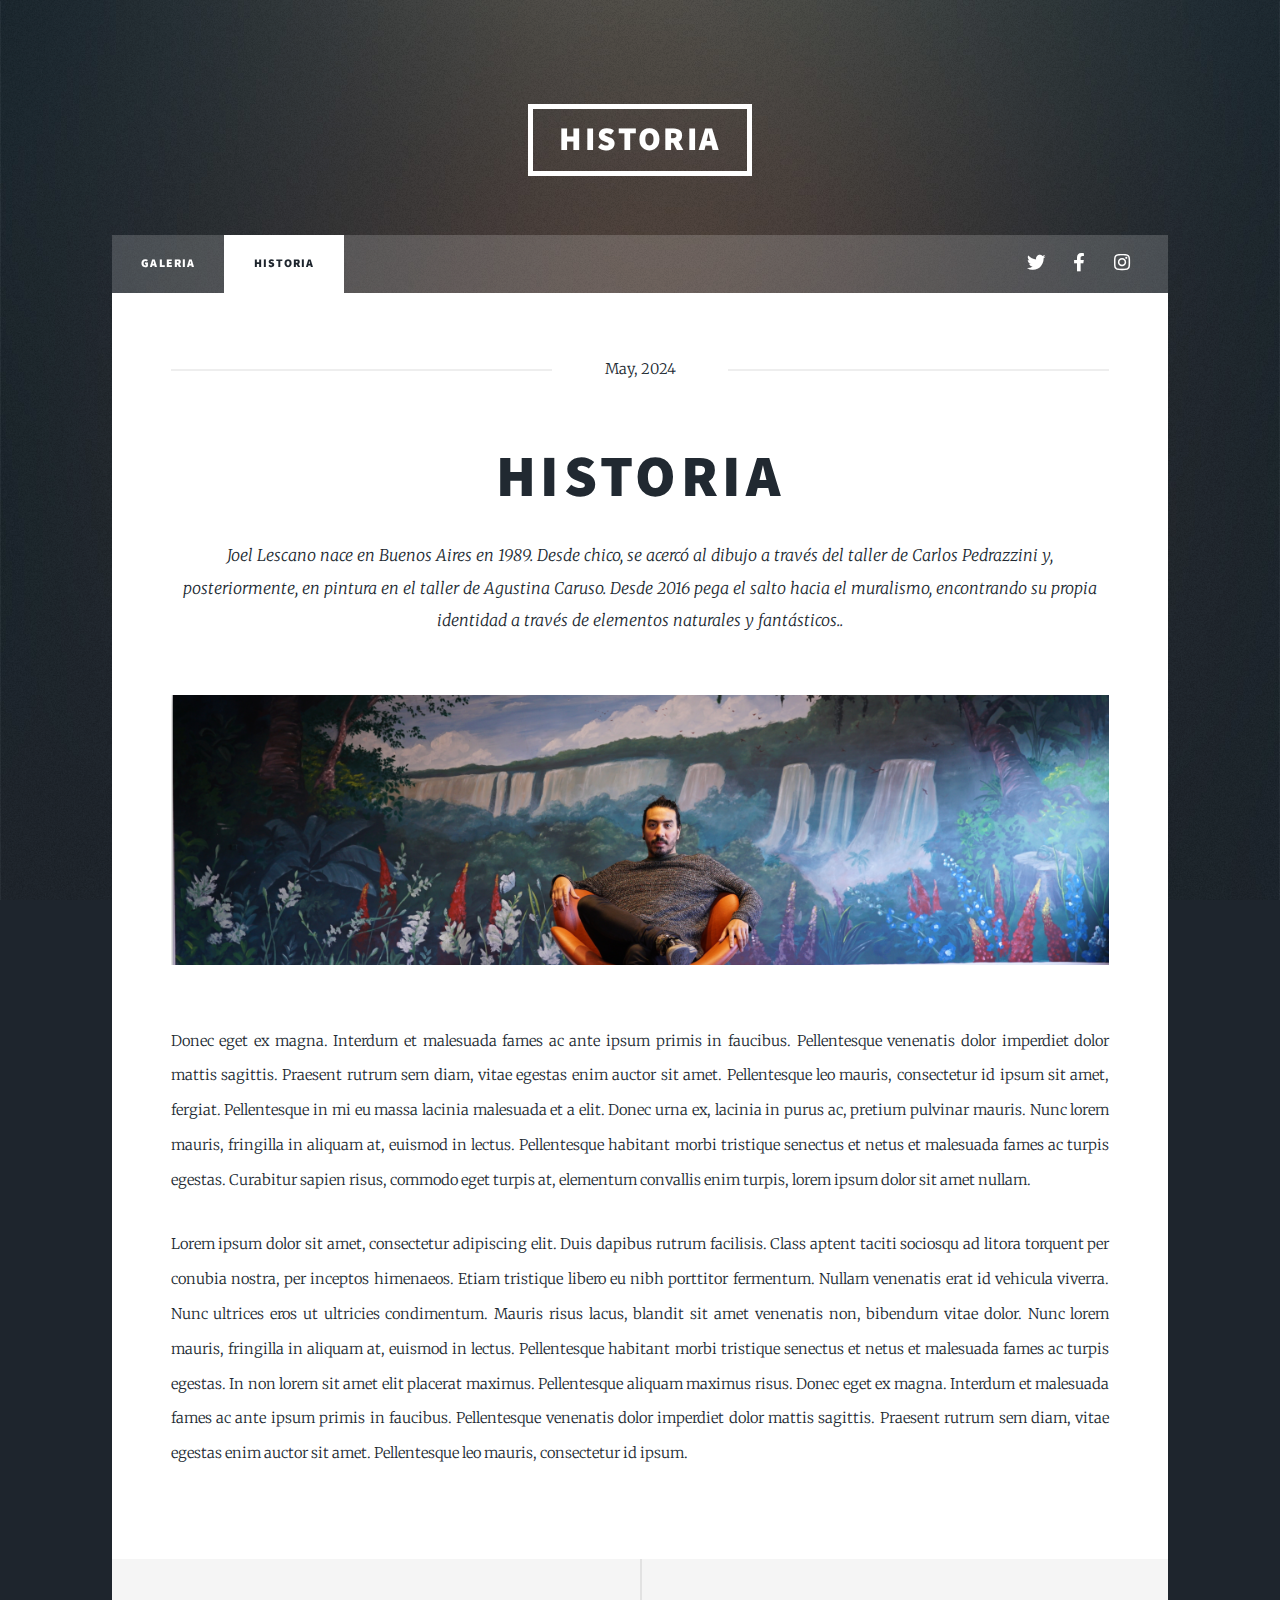
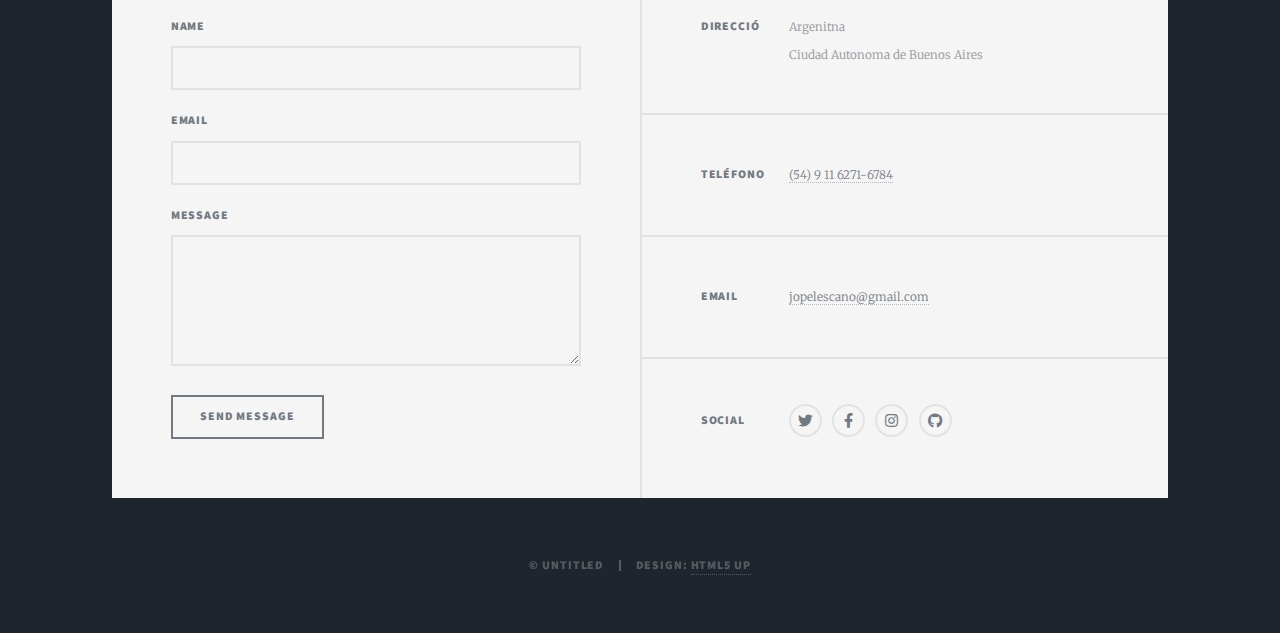
<file: generic.html>
<!DOCTYPE HTML>
<!--
	Massively by HTML5 UP
	html5up.net | @ajlkn
	Free for personal and commercial use under the CCA 3.0 license (html5up.net/license)
-->
<html>
	<head>
		<title>Historia</title>
		<meta charset="utf-8" />
		<meta name="viewport" content="width=device-width, initial-scale=1, user-scalable=no" />
		<link rel="stylesheet" href="assets/css/main.css" />
		<noscript><link rel="stylesheet" href="assets/css/noscript.css" /></noscript>
	</head>
	<body class="is-preload">

		<!-- Wrapper -->
			<div id="wrapper">

				<!-- Header -->
					<header id="header">
						<a href="index.html" class="logo">Historia</a>
					</header>

				<!-- Nav -->
					<nav id="nav">
						<ul class="links">
							<li><a href="index.html">Galeria</a></li>
							<li class="active"><a href="generic.html">Historia</a></li>
						</ul>
						<ul class="icons">
							<li><a href="#" class="icon brands fa-twitter"><span class="label">Twitter</span></a></li>
							<li><a href="#" class="icon brands fa-facebook-f"><span class="label">Facebook</span></a></li>
							<li><a href="https://www.instagram.com/joellescano/" class="icon brands fa-instagram"><span class="label">Instagram</span></a></li>
						</ul>
					</nav>

				<!-- Main -->
					<div id="main">

						<!-- Post -->
							<section class="post">
								<header class="major">
									<span class="date">May, 2024</span>
									<h1>Historia</h1>
									<p>Joel Lescano nace en Buenos Aires en 1989. Desde
chico, se acercó al dibujo a través del taller de
Carlos Pedrazzini y, posteriormente, en pintura en
el taller de Agustina Caruso. Desde 2016 pega el
salto hacia el muralismo, encontrando su propia
identidad a través de elementos naturales y
fantásticos..</p>
								</header>
								<div class="image main"><img src="images/back.png" alt="" /></div>
								<p>Donec eget ex magna. Interdum et malesuada fames ac ante ipsum primis in faucibus. Pellentesque venenatis dolor imperdiet dolor mattis sagittis. Praesent rutrum sem diam, vitae egestas enim auctor sit amet. Pellentesque leo mauris, consectetur id ipsum sit amet, fergiat. Pellentesque in mi eu massa lacinia malesuada et a elit. Donec urna ex, lacinia in purus ac, pretium pulvinar mauris. Nunc lorem mauris, fringilla in aliquam at, euismod in lectus. Pellentesque habitant morbi tristique senectus et netus et malesuada fames ac turpis egestas. Curabitur sapien risus, commodo eget turpis at, elementum convallis enim turpis, lorem ipsum dolor sit amet nullam.</p>
								<p>Lorem ipsum dolor sit amet, consectetur adipiscing elit. Duis dapibus rutrum facilisis. Class aptent taciti sociosqu ad litora torquent per conubia nostra, per inceptos himenaeos. Etiam tristique libero eu nibh porttitor fermentum. Nullam venenatis erat id vehicula viverra. Nunc ultrices eros ut ultricies condimentum. Mauris risus lacus, blandit sit amet venenatis non, bibendum vitae dolor. Nunc lorem mauris, fringilla in aliquam at, euismod in lectus. Pellentesque habitant morbi tristique senectus et netus et malesuada fames ac turpis egestas. In non lorem sit amet elit placerat maximus. Pellentesque aliquam maximus risus. Donec eget ex magna. Interdum et malesuada fames ac ante ipsum primis in faucibus. Pellentesque venenatis dolor imperdiet dolor mattis sagittis. Praesent rutrum sem diam, vitae egestas enim auctor sit amet. Pellentesque leo mauris, consectetur id ipsum.</p>
							</section>

					</div>

				<!-- Footer -->
					<footer id="footer">
						<section>
							<form method="post" action="#">
								<div class="fields">
									<div class="field">
										<label for="name">Name</label>
										<input type="text" name="name" id="name" />
									</div>
									<div class="field">
										<label for="email">Email</label>
										<input type="text" name="email" id="email" />
									</div>
									<div class="field">
										<label for="message">Message</label>
										<textarea name="message" id="message" rows="3"></textarea>
									</div>
								</div>
								<ul class="actions">
									<li><input type="submit" value="Send Message" /></li>
								</ul>
							</form>
						</section>
						<section class="split contact">
							<section class="alt">
								<h3>Direcció </h3>
								<p>Argenitna <br />
								Ciudad Autonoma de Buenos Aires</p>
							</section>
							<section>
								<h3>Teléfono</h3>
								<p><a href="#">(54) 9 11 6271-6784</a></p>
							</section>
							<section>
								<h3>Email</h3>
								<p><a href="#">jopelescano@gmail.com</a></p>
							</section>
							<section>
								<h3>Social</h3>
								<ul class="icons alt">
									<li><a href="#" class="icon brands alt fa-twitter"><span class="label">Twitter</span></a></li>
									<li><a href="#" class="icon brands alt fa-facebook-f"><span class="label">Facebook</span></a></li>
									<li><a href="#" class="icon brands alt fa-instagram"><span class="label">Instagram</span></a></li>
									<li><a href="#" class="icon brands alt fa-github"><span class="label">GitHub</span></a></li>
								</ul>
							</section>
						</section>
					</footer>

				<!-- Copyright -->
					<div id="copyright">
						<ul><li>&copy; Untitled</li><li>Design: <a href="https://html5up.net">HTML5 UP</a></li></ul>
					</div>

			</div>

		<!-- Scripts -->
			<script src="assets/js/jquery.min.js"></script>
			<script src="assets/js/jquery.scrollex.min.js"></script>
			<script src="assets/js/jquery.scrolly.min.js"></script>
			<script src="assets/js/browser.min.js"></script>
			<script src="assets/js/breakpoints.min.js"></script>
			<script src="assets/js/util.js"></script>
			<script src="assets/js/main.js"></script>

	</body>
</html>
</file>
<file: assets/css/main.css>
@import url(fontawesome-all.min.css);
@import url("https://fonts.googleapis.com/css?family=Merriweather:300,700,300italic,700italic|Source+Sans+Pro:900");

/*
	Massively by HTML5 UP
	html5up.net | @ajlkn
	Free for personal and commercial use under the CCA 3.0 license (html5up.net/license)
*/

html, body, div, span, applet, object,
iframe, h1, h2, h3, h4, h5, h6, p, blockquote,
pre, a, abbr, acronym, address, big, cite,
code, del, dfn, em, img, ins, kbd, q, s, samp,
small, strike, strong, sub, sup, tt, var, b,
u, i, center, dl, dt, dd, ol, ul, li, fieldset,
form, label, legend, table, caption, tbody,
tfoot, thead, tr, th, td, article, aside,
canvas, details, embed, figure, figcaption,
footer, header, hgroup, menu, nav, output, ruby,
section, summary, time, mark, audio, video {
	margin: 0;
	padding: 0;
	border: 0;
	font-size: 100%;
	font: inherit;
	vertical-align: baseline;}

article, aside, details, figcaption, figure,
footer, header, hgroup, menu, nav, section {
	display: block;}

body {
	line-height: 1;
}

ol, ul {
	list-style: none;
}

blockquote, q {
	quotes: none;
}

	blockquote:before, blockquote:after, q:before, q:after {
		content: '';
		content: none;
	}

table {
	border-collapse: collapse;
	border-spacing: 0;
}

body {
	-webkit-text-size-adjust: none;
}

mark {
	background-color: transparent;
	color: inherit;
}

input::-moz-focus-inner {
	border: 0;
	padding: 0;
}

input, select, textarea {
	-moz-appearance: none;
	-webkit-appearance: none;
	-ms-appearance: none;
	appearance: none;
}

/* Basic */

	@-ms-viewport {
		width: device-width;
	}

	body {
		-ms-overflow-style: scrollbar;
	}

	@media screen and (max-width: 480px) {

		html, body {
			min-width: 320px;
		}

	}

	html {
		box-sizing: border-box;
	}

	*, *:before, *:after {
		box-sizing: inherit;
	}

	body {
		background-color: #1e252d;
	}

		body.is-preload *, body.is-preload *:before, body.is-preload *:after {
			-moz-animation: none !important;
			-webkit-animation: none !important;
			-ms-animation: none !important;
			animation: none !important;
			-moz-transition: none !important;
			-webkit-transition: none !important;
			-ms-transition: none !important;
			transition: none !important;
		}

/* Type */

	html {
		font-size: 16pt;
	}

		@media screen and (max-width: 1680px) {

			html {
				font-size: 12pt;
			}

		}

		@media screen and (max-width: 1280px) {

			html {
				font-size: 11pt;
			}

		}

		@media screen and (max-width: 360px) {

			html {
				font-size: 10pt;
			}

		}

	body {
		color: #212931;
	}

	body, input, select, textarea {
		font-family: "Merriweather", Georgia, serif;
		font-weight: 300;
		font-size: 1rem;
		line-height: 2.375;
	}

	a {
		-moz-transition: color 0.2s ease-in-out, background-color 0.2s ease-in-out, border-color 0.2s ease-in-out, box-shadow 0.2s ease-in-out;
		-webkit-transition: color 0.2s ease-in-out, background-color 0.2s ease-in-out, border-color 0.2s ease-in-out, box-shadow 0.2s ease-in-out;
		-ms-transition: color 0.2s ease-in-out, background-color 0.2s ease-in-out, border-color 0.2s ease-in-out, box-shadow 0.2s ease-in-out;
		transition: color 0.2s ease-in-out, background-color 0.2s ease-in-out, border-color 0.2s ease-in-out, box-shadow 0.2s ease-in-out;
		border-bottom: dotted 1px;
		text-decoration: none;
	}

		a:hover {
			border-bottom-color: transparent;
		}

	strong, b {
		font-weight: 600;
	}

	em, i {
		font-style: italic;
	}

	p {
		text-align: justify;
		margin: 0 0 2rem 0;
	}

	h1, h2, h3, h4, h5, h6 {
		font-family: "Source Sans Pro", Helvetica, sans-serif;
		font-weight: 900;
		line-height: 1.5;
		letter-spacing: 0.075em;
		text-transform: uppercase;
		margin: 0 0 1rem 0;
	}

		h1 a, h2 a, h3 a, h4 a, h5 a, h6 a {
			border-bottom: 0;
			color: inherit;
			text-decoration: none;
		}

	h1 {
		font-size: 4rem;
		line-height: 1.1;
		margin: 0 0 2rem 0;
	}

	h2 {
		font-size: 1.75rem;
		line-height: 1.3;
		margin: 0 0 1.5rem 0;
	}

	h3 {
		font-size: 1.25rem;
		margin: 0 0 1.5rem 0;
	}

	h4 {
		font-size: 1rem;
	}

	h5 {
		font-size: 0.9rem;
	}

	h6 {
		font-size: 0.8rem;
	}

	sub {
		font-size: 0.8rem;
		position: relative;
		top: 0.5rem;
	}

	sup {
		font-size: 0.8rem;
		position: relative;
		top: -0.5rem;
	}

	blockquote {
		border-left: solid 4px;
		font-style: italic;
		margin: 0 0 2rem 0;
		padding: 0.5rem 0 0.5rem 2rem;
	}

	code {
		border: solid 2px;
		font-family: "Courier New", monospace;
		font-size: 0.9rem;
		margin: 0 0.25rem;
		padding: 0.25rem 0.65rem;
	}

	pre {
		-webkit-overflow-scrolling: touch;
		font-family: "Courier New", monospace;
		font-size: 0.9rem;
		margin: 0 0 2rem 0;
	}

		pre code {
			display: block;
			line-height: 1.75;
			padding: 1rem 1.5rem;
			overflow-x: auto;
		}

	hr {
		border: 0;
		border-bottom: solid 2px;
		margin: 3rem 0;
	}

		hr.major {
			margin: 5rem 0;
		}

	.align-left {
		text-align: left;
	}

	.align-center {
		text-align: center;
	}

	.align-right {
		text-align: right;
	}

	input, select, textarea {
		color: #212931;
	}

	a {
		color: #212931;
		border-bottom-color: rgba(33, 41, 49, 0.5);
	}

		a:hover {
			border-bottom-color: transparent;
			color: #18bfef !important;
		}

	strong, b {
		color: #212931;
	}

	h1, h2, h3, h4, h5, h6 {
		color: #212931;
	}

	blockquote {
		border-left-color: #5a5555;
	}

	code {
		background: rgba(220, 220, 220, 0.25);
		border-color: #212931;
	}

	hr {
		border-bottom-color: #212931;
	}

/* Row */

	.row {
		display: flex;
		flex-wrap: wrap;
		box-sizing: border-box;
		align-items: stretch;
	}

		.row > * {
			box-sizing: border-box;
		}

		.row.gtr-uniform > * > :last-child {
			margin-bottom: 0;
		}

		.row.aln-left {
			justify-content: flex-start;
		}

		.row.aln-center {
			justify-content: center;
		}

		.row.aln-right {
			justify-content: flex-end;
		}

		.row.aln-top {
			align-items: flex-start;
		}

		.row.aln-middle {
			align-items: center;
		}

		.row.aln-bottom {
			align-items: flex-end;
		}

		.row > .imp {
			order: -1;
		}

		.row > .col-1 {
			width: 8.33333%;
		}

		.row > .off-1 {
			margin-left: 8.33333%;
		}

		.row > .col-2 {
			width: 16.66667%;
		}

		.row > .off-2 {
			margin-left: 16.66667%;
		}

		.row > .col-3 {
			width: 25%;
		}

		.row > .off-3 {
			margin-left: 25%;
		}

		.row > .col-4 {
			width: 33.33333%;
		}

		.row > .off-4 {
			margin-left: 33.33333%;
		}

		.row > .col-5 {
			width: 41.66667%;
		}

		.row > .off-5 {
			margin-left: 41.66667%;
		}

		.row > .col-6 {
			width: 50%;
		}

		.row > .off-6 {
			margin-left: 50%;
		}

		.row > .col-7 {
			width: 58.33333%;
		}

		.row > .off-7 {
			margin-left: 58.33333%;
		}

		.row > .col-8 {
			width: 66.66667%;
		}

		.row > .off-8 {
			margin-left: 66.66667%;
		}

		.row > .col-9 {
			width: 75%;
		}

		.row > .off-9 {
			margin-left: 75%;
		}

		.row > .col-10 {
			width: 83.33333%;
		}

		.row > .off-10 {
			margin-left: 83.33333%;
		}

		.row > .col-11 {
			width: 91.66667%;
		}

		.row > .off-11 {
			margin-left: 91.66667%;
		}

		.row > .col-12 {
			width: 100%;
		}

		.row > .off-12 {
			margin-left: 100%;
		}

		.row.gtr-0 {
			margin-top: 0;
			margin-left: 0rem;
		}

			.row.gtr-0 > * {
				padding: 0 0 0 0rem;
			}

			.row.gtr-0.gtr-uniform {
				margin-top: 0rem;
			}

				.row.gtr-0.gtr-uniform > * {
					padding-top: 0rem;
				}

		.row.gtr-25 {
			margin-top: 0;
			margin-left: -0.375rem;
		}

			.row.gtr-25 > * {
				padding: 0 0 0 0.375rem;
			}

			.row.gtr-25.gtr-uniform {
				margin-top: -0.375rem;
			}

				.row.gtr-25.gtr-uniform > * {
					padding-top: 0.375rem;
				}

		.row.gtr-50 {
			margin-top: 0;
			margin-left: -0.75rem;
		}

			.row.gtr-50 > * {
				padding: 0 0 0 0.75rem;
			}

			.row.gtr-50.gtr-uniform {
				margin-top: -0.75rem;
			}

				.row.gtr-50.gtr-uniform > * {
					padding-top: 0.75rem;
				}

		.row {
			margin-top: 0;
			margin-left: -1.5rem;
		}

			.row > * {
				padding: 0 0 0 1.5rem;
			}

			.row.gtr-uniform {
				margin-top: -1.5rem;
			}

				.row.gtr-uniform > * {
					padding-top: 1.5rem;
				}

		.row.gtr-150 {
			margin-top: 0;
			margin-left: -2.25rem;
		}

			.row.gtr-150 > * {
				padding: 0 0 0 2.25rem;
			}

			.row.gtr-150.gtr-uniform {
				margin-top: -2.25rem;
			}

				.row.gtr-150.gtr-uniform > * {
					padding-top: 2.25rem;
				}

		.row.gtr-200 {
			margin-top: 0;
			margin-left: -3rem;
		}

			.row.gtr-200 > * {
				padding: 0 0 0 3rem;
			}

			.row.gtr-200.gtr-uniform {
				margin-top: -3rem;
			}

				.row.gtr-200.gtr-uniform > * {
					padding-top: 3rem;
				}

		@media screen and (max-width: 1680px) {

			.row {
				display: flex;
				flex-wrap: wrap;
				box-sizing: border-box;
				align-items: stretch;
			}

				.row > * {
					box-sizing: border-box;
				}

				.row.gtr-uniform > * > :last-child {
					margin-bottom: 0;
				}

				.row.aln-left {
					justify-content: flex-start;
				}

				.row.aln-center {
					justify-content: center;
				}

				.row.aln-right {
					justify-content: flex-end;
				}

				.row.aln-top {
					align-items: flex-start;
				}

				.row.aln-middle {
					align-items: center;
				}

				.row.aln-bottom {
					align-items: flex-end;
				}

				.row > .imp-xlarge {
					order: -1;
				}

				.row > .col-1-xlarge {
					width: 8.33333%;
				}

				.row > .off-1-xlarge {
					margin-left: 8.33333%;
				}

				.row > .col-2-xlarge {
					width: 16.66667%;
				}

				.row > .off-2-xlarge {
					margin-left: 16.66667%;
				}

				.row > .col-3-xlarge {
					width: 25%;
				}

				.row > .off-3-xlarge {
					margin-left: 25%;
				}

				.row > .col-4-xlarge {
					width: 33.33333%;
				}

				.row > .off-4-xlarge {
					margin-left: 33.33333%;
				}

				.row > .col-5-xlarge {
					width: 41.66667%;
				}

				.row > .off-5-xlarge {
					margin-left: 41.66667%;
				}

				.row > .col-6-xlarge {
					width: 50%;
				}

				.row > .off-6-xlarge {
					margin-left: 50%;
				}

				.row > .col-7-xlarge {
					width: 58.33333%;
				}

				.row > .off-7-xlarge {
					margin-left: 58.33333%;
				}

				.row > .col-8-xlarge {
					width: 66.66667%;
				}

				.row > .off-8-xlarge {
					margin-left: 66.66667%;
				}

				.row > .col-9-xlarge {
					width: 75%;
				}

				.row > .off-9-xlarge {
					margin-left: 75%;
				}

				.row > .col-10-xlarge {
					width: 83.33333%;
				}

				.row > .off-10-xlarge {
					margin-left: 83.33333%;
				}

				.row > .col-11-xlarge {
					width: 91.66667%;
				}

				.row > .off-11-xlarge {
					margin-left: 91.66667%;
				}

				.row > .col-12-xlarge {
					width: 100%;
				}

				.row > .off-12-xlarge {
					margin-left: 100%;
				}

				.row.gtr-0 {
					margin-top: 0;
					margin-left: 0rem;
				}

					.row.gtr-0 > * {
						padding: 0 0 0 0rem;
					}

					.row.gtr-0.gtr-uniform {
						margin-top: 0rem;
					}

						.row.gtr-0.gtr-uniform > * {
							padding-top: 0rem;
						}

				.row.gtr-25 {
					margin-top: 0;
					margin-left: -0.375rem;
				}

					.row.gtr-25 > * {
						padding: 0 0 0 0.375rem;
					}

					.row.gtr-25.gtr-uniform {
						margin-top: -0.375rem;
					}

						.row.gtr-25.gtr-uniform > * {
							padding-top: 0.375rem;
						}

				.row.gtr-50 {
					margin-top: 0;
					margin-left: -0.75rem;
				}

					.row.gtr-50 > * {
						padding: 0 0 0 0.75rem;
					}

					.row.gtr-50.gtr-uniform {
						margin-top: -0.75rem;
					}

						.row.gtr-50.gtr-uniform > * {
							padding-top: 0.75rem;
						}

				.row {
					margin-top: 0;
					margin-left: -1.5rem;
				}

					.row > * {
						padding: 0 0 0 1.5rem;
					}

					.row.gtr-uniform {
						margin-top: -1.5rem;
					}

						.row.gtr-uniform > * {
							padding-top: 1.5rem;
						}

				.row.gtr-150 {
					margin-top: 0;
					margin-left: -2.25rem;
				}

					.row.gtr-150 > * {
						padding: 0 0 0 2.25rem;
					}

					.row.gtr-150.gtr-uniform {
						margin-top: -2.25rem;
					}

						.row.gtr-150.gtr-uniform > * {
							padding-top: 2.25rem;
						}

				.row.gtr-200 {
					margin-top: 0;
					margin-left: -3rem;
				}

					.row.gtr-200 > * {
						padding: 0 0 0 3rem;
					}

					.row.gtr-200.gtr-uniform {
						margin-top: -3rem;
					}

						.row.gtr-200.gtr-uniform > * {
							padding-top: 3rem;
						}

		}

		@media screen and (max-width: 1280px) {

			.row {
				display: flex;
				flex-wrap: wrap;
				box-sizing: border-box;
				align-items: stretch;
			}

				.row > * {
					box-sizing: border-box;
				}

				.row.gtr-uniform > * > :last-child {
					margin-bottom: 0;
				}

				.row.aln-left {
					justify-content: flex-start;
				}

				.row.aln-center {
					justify-content: center;
				}

				.row.aln-right {
					justify-content: flex-end;
				}

				.row.aln-top {
					align-items: flex-start;
				}

				.row.aln-middle {
					align-items: center;
				}

				.row.aln-bottom {
					align-items: flex-end;
				}

				.row > .imp-large {
					order: -1;
				}

				.row > .col-1-large {
					width: 8.33333%;
				}

				.row > .off-1-large {
					margin-left: 8.33333%;
				}

				.row > .col-2-large {
					width: 16.66667%;
				}

				.row > .off-2-large {
					margin-left: 16.66667%;
				}

				.row > .col-3-large {
					width: 25%;
				}

				.row > .off-3-large {
					margin-left: 25%;
				}

				.row > .col-4-large {
					width: 33.33333%;
				}

				.row > .off-4-large {
					margin-left: 33.33333%;
				}

				.row > .col-5-large {
					width: 41.66667%;
				}

				.row > .off-5-large {
					margin-left: 41.66667%;
				}

				.row > .col-6-large {
					width: 50%;
				}

				.row > .off-6-large {
					margin-left: 50%;
				}

				.row > .col-7-large {
					width: 58.33333%;
				}

				.row > .off-7-large {
					margin-left: 58.33333%;
				}

				.row > .col-8-large {
					width: 66.66667%;
				}

				.row > .off-8-large {
					margin-left: 66.66667%;
				}

				.row > .col-9-large {
					width: 75%;
				}

				.row > .off-9-large {
					margin-left: 75%;
				}

				.row > .col-10-large {
					width: 83.33333%;
				}

				.row > .off-10-large {
					margin-left: 83.33333%;
				}

				.row > .col-11-large {
					width: 91.66667%;
				}

				.row > .off-11-large {
					margin-left: 91.66667%;
				}

				.row > .col-12-large {
					width: 100%;
				}

				.row > .off-12-large {
					margin-left: 100%;
				}

				.row.gtr-0 {
					margin-top: 0;
					margin-left: 0rem;
				}

					.row.gtr-0 > * {
						padding: 0 0 0 0rem;
					}

					.row.gtr-0.gtr-uniform {
						margin-top: 0rem;
					}

						.row.gtr-0.gtr-uniform > * {
							padding-top: 0rem;
						}

				.row.gtr-25 {
					margin-top: 0;
					margin-left: -0.375rem;
				}

					.row.gtr-25 > * {
						padding: 0 0 0 0.375rem;
					}

					.row.gtr-25.gtr-uniform {
						margin-top: -0.375rem;
					}

						.row.gtr-25.gtr-uniform > * {
							padding-top: 0.375rem;
						}

				.row.gtr-50 {
					margin-top: 0;
					margin-left: -0.75rem;
				}

					.row.gtr-50 > * {
						padding: 0 0 0 0.75rem;
					}

					.row.gtr-50.gtr-uniform {
						margin-top: -0.75rem;
					}

						.row.gtr-50.gtr-uniform > * {
							padding-top: 0.75rem;
						}

				.row {
					margin-top: 0;
					margin-left: -1.5rem;
				}

					.row > * {
						padding: 0 0 0 1.5rem;
					}

					.row.gtr-uniform {
						margin-top: -1.5rem;
					}

						.row.gtr-uniform > * {
							padding-top: 1.5rem;
						}

				.row.gtr-150 {
					margin-top: 0;
					margin-left: -2.25rem;
				}

					.row.gtr-150 > * {
						padding: 0 0 0 2.25rem;
					}

					.row.gtr-150.gtr-uniform {
						margin-top: -2.25rem;
					}

						.row.gtr-150.gtr-uniform > * {
							padding-top: 2.25rem;
						}

				.row.gtr-200 {
					margin-top: 0;
					margin-left: -3rem;
				}

					.row.gtr-200 > * {
						padding: 0 0 0 3rem;
					}

					.row.gtr-200.gtr-uniform {
						margin-top: -3rem;
					}

						.row.gtr-200.gtr-uniform > * {
							padding-top: 3rem;
						}

		}

		@media screen and (max-width: 980px) {

			.row {
				display: flex;
				flex-wrap: wrap;
				box-sizing: border-box;
				align-items: stretch;
			}

				.row > * {
					box-sizing: border-box;
				}

				.row.gtr-uniform > * > :last-child {
					margin-bottom: 0;
				}

				.row.aln-left {
					justify-content: flex-start;
				}

				.row.aln-center {
					justify-content: center;
				}

				.row.aln-right {
					justify-content: flex-end;
				}

				.row.aln-top {
					align-items: flex-start;
				}

				.row.aln-middle {
					align-items: center;
				}

				.row.aln-bottom {
					align-items: flex-end;
				}

				.row > .imp-medium {
					order: -1;
				}

				.row > .col-1-medium {
					width: 8.33333%;
				}

				.row > .off-1-medium {
					margin-left: 8.33333%;
				}

				.row > .col-2-medium {
					width: 16.66667%;
				}

				.row > .off-2-medium {
					margin-left: 16.66667%;
				}

				.row > .col-3-medium {
					width: 25%;
				}

				.row > .off-3-medium {
					margin-left: 25%;
				}

				.row > .col-4-medium {
					width: 33.33333%;
				}

				.row > .off-4-medium {
					margin-left: 33.33333%;
				}

				.row > .col-5-medium {
					width: 41.66667%;
				}

				.row > .off-5-medium {
					margin-left: 41.66667%;
				}

				.row > .col-6-medium {
					width: 50%;
				}

				.row > .off-6-medium {
					margin-left: 50%;
				}

				.row > .col-7-medium {
					width: 58.33333%;
				}

				.row > .off-7-medium {
					margin-left: 58.33333%;
				}

				.row > .col-8-medium {
					width: 66.66667%;
				}

				.row > .off-8-medium {
					margin-left: 66.66667%;
				}

				.row > .col-9-medium {
					width: 75%;
				}

				.row > .off-9-medium {
					margin-left: 75%;
				}

				.row > .col-10-medium {
					width: 83.33333%;
				}

				.row > .off-10-medium {
					margin-left: 83.33333%;
				}

				.row > .col-11-medium {
					width: 91.66667%;
				}

				.row > .off-11-medium {
					margin-left: 91.66667%;
				}

				.row > .col-12-medium {
					width: 100%;
				}

				.row > .off-12-medium {
					margin-left: 100%;
				}

				.row.gtr-0 {
					margin-top: 0;
					margin-left: 0rem;
				}

					.row.gtr-0 > * {
						padding: 0 0 0 0rem;
					}

					.row.gtr-0.gtr-uniform {
						margin-top: 0rem;
					}

						.row.gtr-0.gtr-uniform > * {
							padding-top: 0rem;
						}

				.row.gtr-25 {
					margin-top: 0;
					margin-left: -0.375rem;
				}

					.row.gtr-25 > * {
						padding: 0 0 0 0.375rem;
					}

					.row.gtr-25.gtr-uniform {
						margin-top: -0.375rem;
					}

						.row.gtr-25.gtr-uniform > * {
							padding-top: 0.375rem;
						}

				.row.gtr-50 {
					margin-top: 0;
					margin-left: -0.75rem;
				}

					.row.gtr-50 > * {
						padding: 0 0 0 0.75rem;
					}

					.row.gtr-50.gtr-uniform {
						margin-top: -0.75rem;
					}

						.row.gtr-50.gtr-uniform > * {
							padding-top: 0.75rem;
						}

				.row {
					margin-top: 0;
					margin-left: -1.5rem;
				}

					.row > * {
						padding: 0 0 0 1.5rem;
					}

					.row.gtr-uniform {
						margin-top: -1.5rem;
					}

						.row.gtr-uniform > * {
							padding-top: 1.5rem;
						}

				.row.gtr-150 {
					margin-top: 0;
					margin-left: -2.25rem;
				}

					.row.gtr-150 > * {
						padding: 0 0 0 2.25rem;
					}

					.row.gtr-150.gtr-uniform {
						margin-top: -2.25rem;
					}

						.row.gtr-150.gtr-uniform > * {
							padding-top: 2.25rem;
						}

				.row.gtr-200 {
					margin-top: 0;
					margin-left: -3rem;
				}

					.row.gtr-200 > * {
						padding: 0 0 0 3rem;
					}

					.row.gtr-200.gtr-uniform {
						margin-top: -3rem;
					}

						.row.gtr-200.gtr-uniform > * {
							padding-top: 3rem;
						}

		}

		@media screen and (max-width: 736px) {

			.row {
				display: flex;
				flex-wrap: wrap;
				box-sizing: border-box;
				align-items: stretch;
			}

				.row > * {
					box-sizing: border-box;
				}

				.row.gtr-uniform > * > :last-child {
					margin-bottom: 0;
				}

				.row.aln-left {
					justify-content: flex-start;
				}

				.row.aln-center {
					justify-content: center;
				}

				.row.aln-right {
					justify-content: flex-end;
				}

				.row.aln-top {
					align-items: flex-start;
				}

				.row.aln-middle {
					align-items: center;
				}

				.row.aln-bottom {
					align-items: flex-end;
				}

				.row > .imp-small {
					order: -1;
				}

				.row > .col-1-small {
					width: 8.33333%;
				}

				.row > .off-1-small {
					margin-left: 8.33333%;
				}

				.row > .col-2-small {
					width: 16.66667%;
				}

				.row > .off-2-small {
					margin-left: 16.66667%;
				}

				.row > .col-3-small {
					width: 25%;
				}

				.row > .off-3-small {
					margin-left: 25%;
				}

				.row > .col-4-small {
					width: 33.33333%;
				}

				.row > .off-4-small {
					margin-left: 33.33333%;
				}

				.row > .col-5-small {
					width: 41.66667%;
				}

				.row > .off-5-small {
					margin-left: 41.66667%;
				}

				.row > .col-6-small {
					width: 50%;
				}

				.row > .off-6-small {
					margin-left: 50%;
				}

				.row > .col-7-small {
					width: 58.33333%;
				}

				.row > .off-7-small {
					margin-left: 58.33333%;
				}

				.row > .col-8-small {
					width: 66.66667%;
				}

				.row > .off-8-small {
					margin-left: 66.66667%;
				}

				.row > .col-9-small {
					width: 75%;
				}

				.row > .off-9-small {
					margin-left: 75%;
				}

				.row > .col-10-small {
					width: 83.33333%;
				}

				.row > .off-10-small {
					margin-left: 83.33333%;
				}

				.row > .col-11-small {
					width: 91.66667%;
				}

				.row > .off-11-small {
					margin-left: 91.66667%;
				}

				.row > .col-12-small {
					width: 100%;
				}

				.row > .off-12-small {
					margin-left: 100%;
				}

				.row.gtr-0 {
					margin-top: 0;
					margin-left: 0rem;
				}

					.row.gtr-0 > * {
						padding: 0 0 0 0rem;
					}

					.row.gtr-0.gtr-uniform {
						margin-top: 0rem;
					}

						.row.gtr-0.gtr-uniform > * {
							padding-top: 0rem;
						}

				.row.gtr-25 {
					margin-top: 0;
					margin-left: -0.375rem;
				}

					.row.gtr-25 > * {
						padding: 0 0 0 0.375rem;
					}

					.row.gtr-25.gtr-uniform {
						margin-top: -0.375rem;
					}

						.row.gtr-25.gtr-uniform > * {
							padding-top: 0.375rem;
						}

				.row.gtr-50 {
					margin-top: 0;
					margin-left: -0.75rem;
				}

					.row.gtr-50 > * {
						padding: 0 0 0 0.75rem;
					}

					.row.gtr-50.gtr-uniform {
						margin-top: -0.75rem;
					}

						.row.gtr-50.gtr-uniform > * {
							padding-top: 0.75rem;
						}

				.row {
					margin-top: 0;
					margin-left: -1.5rem;
				}

					.row > * {
						padding: 0 0 0 1.5rem;
					}

					.row.gtr-uniform {
						margin-top: -1.5rem;
					}

						.row.gtr-uniform > * {
							padding-top: 1.5rem;
						}

				.row.gtr-150 {
					margin-top: 0;
					margin-left: -2.25rem;
				}

					.row.gtr-150 > * {
						padding: 0 0 0 2.25rem;
					}

					.row.gtr-150.gtr-uniform {
						margin-top: -2.25rem;
					}

						.row.gtr-150.gtr-uniform > * {
							padding-top: 2.25rem;
						}

				.row.gtr-200 {
					margin-top: 0;
					margin-left: -3rem;
				}

					.row.gtr-200 > * {
						padding: 0 0 0 3rem;
					}

					.row.gtr-200.gtr-uniform {
						margin-top: -3rem;
					}

						.row.gtr-200.gtr-uniform > * {
							padding-top: 3rem;
						}

		}

		@media screen and (max-width: 480px) {

			.row {
				display: flex;
				flex-wrap: wrap;
				box-sizing: border-box;
				align-items: stretch;
			}

				.row > * {
					box-sizing: border-box;
				}

				.row.gtr-uniform > * > :last-child {
					margin-bottom: 0;
				}

				.row.aln-left {
					justify-content: flex-start;
				}

				.row.aln-center {
					justify-content: center;
				}

				.row.aln-right {
					justify-content: flex-end;
				}

				.row.aln-top {
					align-items: flex-start;
				}

				.row.aln-middle {
					align-items: center;
				}

				.row.aln-bottom {
					align-items: flex-end;
				}

				.row > .imp-xsmall {
					order: -1;
				}

				.row > .col-1-xsmall {
					width: 8.33333%;
				}

				.row > .off-1-xsmall {
					margin-left: 8.33333%;
				}

				.row > .col-2-xsmall {
					width: 16.66667%;
				}

				.row > .off-2-xsmall {
					margin-left: 16.66667%;
				}

				.row > .col-3-xsmall {
					width: 25%;
				}

				.row > .off-3-xsmall {
					margin-left: 25%;
				}

				.row > .col-4-xsmall {
					width: 33.33333%;
				}

				.row > .off-4-xsmall {
					margin-left: 33.33333%;
				}

				.row > .col-5-xsmall {
					width: 41.66667%;
				}

				.row > .off-5-xsmall {
					margin-left: 41.66667%;
				}

				.row > .col-6-xsmall {
					width: 50%;
				}

				.row > .off-6-xsmall {
					margin-left: 50%;
				}

				.row > .col-7-xsmall {
					width: 58.33333%;
				}

				.row > .off-7-xsmall {
					margin-left: 58.33333%;
				}

				.row > .col-8-xsmall {
					width: 66.66667%;
				}

				.row > .off-8-xsmall {
					margin-left: 66.66667%;
				}

				.row > .col-9-xsmall {
					width: 75%;
				}

				.row > .off-9-xsmall {
					margin-left: 75%;
				}

				.row > .col-10-xsmall {
					width: 83.33333%;
				}

				.row > .off-10-xsmall {
					margin-left: 83.33333%;
				}

				.row > .col-11-xsmall {
					width: 91.66667%;
				}

				.row > .off-11-xsmall {
					margin-left: 91.66667%;
				}

				.row > .col-12-xsmall {
					width: 100%;
				}

				.row > .off-12-xsmall {
					margin-left: 100%;
				}

				.row.gtr-0 {
					margin-top: 0;
					margin-left: 0rem;
				}

					.row.gtr-0 > * {
						padding: 0 0 0 0rem;
					}

					.row.gtr-0.gtr-uniform {
						margin-top: 0rem;
					}

						.row.gtr-0.gtr-uniform > * {
							padding-top: 0rem;
						}

				.row.gtr-25 {
					margin-top: 0;
					margin-left: -0.375rem;
				}

					.row.gtr-25 > * {
						padding: 0 0 0 0.375rem;
					}

					.row.gtr-25.gtr-uniform {
						margin-top: -0.375rem;
					}

						.row.gtr-25.gtr-uniform > * {
							padding-top: 0.375rem;
						}

				.row.gtr-50 {
					margin-top: 0;
					margin-left: -0.75rem;
				}

					.row.gtr-50 > * {
						padding: 0 0 0 0.75rem;
					}

					.row.gtr-50.gtr-uniform {
						margin-top: -0.75rem;
					}

						.row.gtr-50.gtr-uniform > * {
							padding-top: 0.75rem;
						}

				.row {
					margin-top: 0;
					margin-left: -1.5rem;
				}

					.row > * {
						padding: 0 0 0 1.5rem;
					}

					.row.gtr-uniform {
						margin-top: -1.5rem;
					}

						.row.gtr-uniform > * {
							padding-top: 1.5rem;
						}

				.row.gtr-150 {
					margin-top: 0;
					margin-left: -2.25rem;
				}

					.row.gtr-150 > * {
						padding: 0 0 0 2.25rem;
					}

					.row.gtr-150.gtr-uniform {
						margin-top: -2.25rem;
					}

						.row.gtr-150.gtr-uniform > * {
							padding-top: 2.25rem;
						}

				.row.gtr-200 {
					margin-top: 0;
					margin-left: -3rem;
				}

					.row.gtr-200 > * {
						padding: 0 0 0 3rem;
					}

					.row.gtr-200.gtr-uniform {
						margin-top: -3rem;
					}

						.row.gtr-200.gtr-uniform > * {
							padding-top: 3rem;
						}

		}

		@media screen and (max-width: 360px) {

			.row {
				display: flex;
				flex-wrap: wrap;
				box-sizing: border-box;
				align-items: stretch;
			}

				.row > * {
					box-sizing: border-box;
				}

				.row.gtr-uniform > * > :last-child {
					margin-bottom: 0;
				}

				.row.aln-left {
					justify-content: flex-start;
				}

				.row.aln-center {
					justify-content: center;
				}

				.row.aln-right {
					justify-content: flex-end;
				}

				.row.aln-top {
					align-items: flex-start;
				}

				.row.aln-middle {
					align-items: center;
				}

				.row.aln-bottom {
					align-items: flex-end;
				}

				.row > .imp-xxsmall {
					order: -1;
				}

				.row > .col-1-xxsmall {
					width: 8.33333%;
				}

				.row > .off-1-xxsmall {
					margin-left: 8.33333%;
				}

				.row > .col-2-xxsmall {
					width: 16.66667%;
				}

				.row > .off-2-xxsmall {
					margin-left: 16.66667%;
				}

				.row > .col-3-xxsmall {
					width: 25%;
				}

				.row > .off-3-xxsmall {
					margin-left: 25%;
				}

				.row > .col-4-xxsmall {
					width: 33.33333%;
				}

				.row > .off-4-xxsmall {
					margin-left: 33.33333%;
				}

				.row > .col-5-xxsmall {
					width: 41.66667%;
				}

				.row > .off-5-xxsmall {
					margin-left: 41.66667%;
				}

				.row > .col-6-xxsmall {
					width: 50%;
				}

				.row > .off-6-xxsmall {
					margin-left: 50%;
				}

				.row > .col-7-xxsmall {
					width: 58.33333%;
				}

				.row > .off-7-xxsmall {
					margin-left: 58.33333%;
				}

				.row > .col-8-xxsmall {
					width: 66.66667%;
				}

				.row > .off-8-xxsmall {
					margin-left: 66.66667%;
				}

				.row > .col-9-xxsmall {
					width: 75%;
				}

				.row > .off-9-xxsmall {
					margin-left: 75%;
				}

				.row > .col-10-xxsmall {
					width: 83.33333%;
				}

				.row > .off-10-xxsmall {
					margin-left: 83.33333%;
				}

				.row > .col-11-xxsmall {
					width: 91.66667%;
				}

				.row > .off-11-xxsmall {
					margin-left: 91.66667%;
				}

				.row > .col-12-xxsmall {
					width: 100%;
				}

				.row > .off-12-xxsmall {
					margin-left: 100%;
				}

				.row.gtr-0 {
					margin-top: 0;
					margin-left: 0rem;
				}

					.row.gtr-0 > * {
						padding: 0 0 0 0rem;
					}

					.row.gtr-0.gtr-uniform {
						margin-top: 0rem;
					}

						.row.gtr-0.gtr-uniform > * {
							padding-top: 0rem;
						}

				.row.gtr-25 {
					margin-top: 0;
					margin-left: -0.375rem;
				}

					.row.gtr-25 > * {
						padding: 0 0 0 0.375rem;
					}

					.row.gtr-25.gtr-uniform {
						margin-top: -0.375rem;
					}

						.row.gtr-25.gtr-uniform > * {
							padding-top: 0.375rem;
						}

				.row.gtr-50 {
					margin-top: 0;
					margin-left: -0.75rem;
				}

					.row.gtr-50 > * {
						padding: 0 0 0 0.75rem;
					}

					.row.gtr-50.gtr-uniform {
						margin-top: -0.75rem;
					}

						.row.gtr-50.gtr-uniform > * {
							padding-top: 0.75rem;
						}

				.row {
					margin-top: 0;
					margin-left: -1.5rem;
				}

					.row > * {
						padding: 0 0 0 1.5rem;
					}

					.row.gtr-uniform {
						margin-top: -1.5rem;
					}

						.row.gtr-uniform > * {
							padding-top: 1.5rem;
						}

				.row.gtr-150 {
					margin-top: 0;
					margin-left: -2.25rem;
				}

					.row.gtr-150 > * {
						padding: 0 0 0 2.25rem;
					}

					.row.gtr-150.gtr-uniform {
						margin-top: -2.25rem;
					}

						.row.gtr-150.gtr-uniform > * {
							padding-top: 2.25rem;
						}

				.row.gtr-200 {
					margin-top: 0;
					margin-left: -3rem;
				}

					.row.gtr-200 > * {
						padding: 0 0 0 3rem;
					}

					.row.gtr-200.gtr-uniform {
						margin-top: -3rem;
					}

						.row.gtr-200.gtr-uniform > * {
							padding-top: 3rem;
						}

		}

/* Box */

	.box {
		border: solid 2px;
		margin-bottom: 2rem;
		padding: 1.5rem;
	}

		.box > :last-child,
		.box > :last-child > :last-child,
		.box > :last-child > :last-child > :last-child {
			margin-bottom: 0;
		}

		.box.alt {
			border: 0;
			border-radius: 0;
			padding: 0;
		}

	.box {
		border-color: #212931;
	}

/* Button */

	input[type="submit"],
	input[type="reset"],
	input[type="button"],
	button,
	.button {
		-moz-appearance: none;
		-webkit-appearance: none;
		-ms-appearance: none;
		appearance: none;
		-moz-transition: background-color 0.2s ease-in-out, box-shadow 0.2s ease-in-out, color 0.2s ease-in-out;
		-webkit-transition: background-color 0.2s ease-in-out, box-shadow 0.2s ease-in-out, color 0.2s ease-in-out;
		-ms-transition: background-color 0.2s ease-in-out, box-shadow 0.2s ease-in-out, color 0.2s ease-in-out;
		transition: background-color 0.2s ease-in-out, box-shadow 0.2s ease-in-out, color 0.2s ease-in-out;
		border: 0;
		border-radius: 0;
		cursor: pointer;
		display: inline-block;
		font-family: "Source Sans Pro", Helvetica, sans-serif;
		font-size: 0.8rem;
		font-weight: 900;
		letter-spacing: 0.075em;
		height: 3rem;
		line-height: 3rem;
		padding: 0 2rem;
		text-align: center;
		text-decoration: none;
		text-transform: uppercase;
		white-space: nowrap;
	}

		input[type="submit"].icon:before,
		input[type="reset"].icon:before,
		input[type="button"].icon:before,
		button.icon:before,
		.button.icon:before {
			margin-right: 0.5rem;
		}

		input[type="submit"].icon.solo,
		input[type="reset"].icon.solo,
		input[type="button"].icon.solo,
		button.icon.solo,
		.button.icon.solo {
			position: relative;
			width: 4rem;
			height: 4rem;
			line-height: 4rem;
			border-radius: 4rem;
			text-indent: 4rem;
			overflow: hidden;
			padding: 0;
			white-space: nowrap;
		}

			input[type="submit"].icon.solo:before,
			input[type="reset"].icon.solo:before,
			input[type="button"].icon.solo:before,
			button.icon.solo:before,
			.button.icon.solo:before {
				position: absolute;
				display: block;
				top: 0;
				left: 0;
				width: inherit;
				height: inherit;
				line-height: inherit;
				font-size: 1.25rem;
				margin-right: 0;
				text-align: center;
				text-indent: 0;
			}

		input[type="submit"].fit,
		input[type="reset"].fit,
		input[type="button"].fit,
		button.fit,
		.button.fit {
			width: 100%;
		}

		input[type="submit"].small,
		input[type="reset"].small,
		input[type="button"].small,
		button.small,
		.button.small {
			font-size: 0.7rem;
			height: 2.5rem;
			line-height: 2.5rem;
			padding: 0 1.5rem;
		}

		input[type="submit"].large,
		input[type="reset"].large,
		input[type="button"].large,
		button.large,
		.button.large {
			font-size: 0.9rem;
			height: 3.5rem;
			line-height: 3.5rem;
			padding: 0 2.75rem;
		}

		@media screen and (max-width: 980px) {

			input[type="submit"],
			input[type="reset"],
			input[type="button"],
			button,
			.button {
				font-size: 0.9rem;
				height: 3.25rem;
				line-height: 3.25rem;
			}

				input[type="submit"].large,
				input[type="reset"].large,
				input[type="button"].large,
				button.large,
				.button.large {
					font-size: 1rem;
					height: 3.75rem;
					line-height: 3.75rem;
				}

		}

		input[type="submit"].disabled, input[type="submit"]:disabled,
		input[type="reset"].disabled,
		input[type="reset"]:disabled,
		input[type="button"].disabled,
		input[type="button"]:disabled,
		button.disabled,
		button:disabled,
		.button.disabled,
		.button:disabled {
			pointer-events: none;
			opacity: 0.25;
		}

	input[type="submit"],
	input[type="reset"],
	input[type="button"],
	button,
	.button {
		background-color: transparent;
		box-shadow: inset 0 0 0 2px #212931;
		color: #212931 !important;
	}

		input[type="submit"]:hover,
		input[type="reset"]:hover,
		input[type="button"]:hover,
		button:hover,
		.button:hover {
			box-shadow: inset 0 0 0 2px #18bfef;
			color: #18bfef !important;
		}

		input[type="submit"].primary,
		input[type="reset"].primary,
		input[type="button"].primary,
		button.primary,
		.button.primary {
			background-color: #212931;
			box-shadow: none;
			color: #ffffff !important;
		}

			input[type="submit"].primary:hover,
			input[type="reset"].primary:hover,
			input[type="button"].primary:hover,
			button.primary:hover,
			.button.primary:hover {
				background-color: #18bfef;
			}

/* Form */

	form {
		margin: 0 0 2rem 0;
	}

		form > :last-child {
			margin-bottom: 0;
		}

		form > .fields {
			display: -moz-flex;
			display: -webkit-flex;
			display: -ms-flex;
			display: flex;
			-moz-flex-wrap: wrap;
			-webkit-flex-wrap: wrap;
			-ms-flex-wrap: wrap;
			flex-wrap: wrap;
			width: calc(100% + 3rem);
			margin: -1.5rem 0 2rem -1.5rem;
		}

			form > .fields > .field {
				-moz-flex-grow: 0;
				-webkit-flex-grow: 0;
				-ms-flex-grow: 0;
				flex-grow: 0;
				-moz-flex-shrink: 0;
				-webkit-flex-shrink: 0;
				-ms-flex-shrink: 0;
				flex-shrink: 0;
				padding: 1.5rem 0 0 1.5rem;
				width: calc(100% - 1.5rem);
			}

				form > .fields > .field.half {
					width: calc(50% - 0.75rem);
				}

				form > .fields > .field.third {
					width: calc(100%/3 - 0.5rem);
				}

				form > .fields > .field.quarter {
					width: calc(25% - 0.375rem);
				}

		@media screen and (max-width: 480px) {

			form > .fields {
				width: calc(100% + 3rem);
				margin: -1.5rem 0 2rem -1.5rem;
			}

				form > .fields > .field {
					padding: 1.5rem 0 0 1.5rem;
					width: calc(100% - 1.5rem);
				}

					form > .fields > .field.half {
						width: calc(100% - 1.5rem);
					}

					form > .fields > .field.third {
						width: calc(100% - 1.5rem);
					}

					form > .fields > .field.quarter {
						width: calc(100% - 1.5rem);
					}

		}

	label {
		display: block;
		font-family: "Source Sans Pro", Helvetica, sans-serif;
		font-weight: 900;
		line-height: 1.5;
		letter-spacing: 0.075em;
		font-size: 0.8rem;
		text-transform: uppercase;
		margin: 0 0 0.75rem 0;
	}

		@media screen and (max-width: 980px) {

			label {
				font-size: 0.9rem;
			}

		}

	input[type="text"],
	input[type="password"],
	input[type="email"],
	select,
	textarea {
		-moz-appearance: none;
		-webkit-appearance: none;
		-ms-appearance: none;
		appearance: none;
		background: transparent;
		border-radius: 0;
		border: solid 2px;
		color: inherit;
		display: block;
		outline: 0;
		padding: 0 1rem;
		text-decoration: none;
		width: 100%;
	}

		input[type="text"]:invalid,
		input[type="password"]:invalid,
		input[type="email"]:invalid,
		select:invalid,
		textarea:invalid {
			box-shadow: none;
		}

	select {
		background-size: 1.25rem;
		background-repeat: no-repeat;
		background-position: calc(100% - 1rem) center;
		height: 3rem;
		padding-right: 3rem;
		text-overflow: ellipsis;
	}

		select:focus::-ms-value {
			background-color: transparent;
		}

		select::-ms-expand {
			display: none;
		}

	input[type="text"],
	input[type="password"],
	input[type="email"],
	select {
		height: 3rem;
	}

	textarea {
		padding: 0.75rem 1rem;
	}

	input[type="checkbox"],
	input[type="radio"] {
		-moz-appearance: none;
		-webkit-appearance: none;
		-ms-appearance: none;
		appearance: none;
		display: block;
		float: left;
		margin-right: -2rem;
		opacity: 0;
		width: 1rem;
		z-index: -1;
	}

		input[type="checkbox"] + label,
		input[type="radio"] + label {
			text-decoration: none;
			cursor: pointer;
			display: inline-block;
			font-size: 1rem;
			letter-spacing: 0;
			font-family: "Merriweather", Georgia, serif;
			text-transform: none;
			font-weight: 300;
			padding-left: 2.8rem;
			padding-right: 1rem;
			position: relative;
		}

			input[type="checkbox"] + label:before,
			input[type="radio"] + label:before {
				-moz-osx-font-smoothing: grayscale;
				-webkit-font-smoothing: antialiased;
				display: inline-block;
				font-style: normal;
				font-variant: normal;
				text-rendering: auto;
				line-height: 1;
				text-transform: none !important;
				font-family: 'Font Awesome 5 Free';
				font-weight: 900;
			}

			input[type="checkbox"] + label:before,
			input[type="radio"] + label:before {
				border-radius: 0;
				border: solid 2px;
				content: '';
				display: inline-block;
				font-size: 0.8rem;
				height: 1.8rem;
				left: 0;
				line-height: 1.65rem;
				position: absolute;
				text-align: center;
				top: -0.125rem;
				width: 1.8rem;
			}

		input[type="checkbox"]:checked + label:before,
		input[type="radio"]:checked + label:before {
			content: '\f00c';
		}

	input[type="checkbox"] + label:before {
		border-radius: 0;
	}

	input[type="radio"] + label:before {
		border-radius: 100%;
	}

	::-webkit-input-placeholder {
		opacity: 1.0;
	}

	:-moz-placeholder {
		opacity: 1.0;
	}

	::-moz-placeholder {
		opacity: 1.0;
	}

	:-ms-input-placeholder {
		opacity: 1.0;
	}

	label {
		color: #212931;
	}

	input[type="text"],
	input[type="password"],
	input[type="email"],
	select,
	textarea {
		border-color: #eeeeee;
	}

		input[type="text"]:focus,
		input[type="password"]:focus,
		input[type="email"]:focus,
		select:focus,
		textarea:focus {
			border-color: #18bfef;
		}

	select {
		background-image: url("data:image/svg+xml;charset=utf8,%3Csvg xmlns='http://www.w3.org/2000/svg' width='40' height='40' preserveAspectRatio='none' viewBox='0 0 40 40'%3E%3Cpath d='M9.4,12.3l10.4,10.4l10.4-10.4c0.2-0.2,0.5-0.4,0.9-0.4c0.3,0,0.6,0.1,0.9,0.4l3.3,3.3c0.2,0.2,0.4,0.5,0.4,0.9 c0,0.4-0.1,0.6-0.4,0.9L20.7,31.9c-0.2,0.2-0.5,0.4-0.9,0.4c-0.3,0-0.6-0.1-0.9-0.4L4.3,17.3c-0.2-0.2-0.4-0.5-0.4-0.9 c0-0.4,0.1-0.6,0.4-0.9l3.3-3.3c0.2-0.2,0.5-0.4,0.9-0.4S9.1,12.1,9.4,12.3z' fill='%23eeeeee' /%3E%3C/svg%3E");
	}

		select option {
			background-color: #ffffff;
			color: #212931;
		}

	.select-wrapper:before {
		color: #eeeeee;
	}

	input[type="checkbox"] + label,
	input[type="radio"] + label {
		color: #212931;
	}

		input[type="checkbox"] + label:before,
		input[type="radio"] + label:before {
			border-color: #eeeeee;
		}

	input[type="checkbox"]:checked + label:before,
	input[type="radio"]:checked + label:before {
		background-color: #212931;
		border-color: #212931;
		color: #ffffff;
	}

	input[type="checkbox"]:focus + label:before,
	input[type="radio"]:focus + label:before {
		border-color: #18bfef;
	}

	::-webkit-input-placeholder {
		color: #909498 !important;
	}

	:-moz-placeholder {
		color: #909498 !important;
	}

	::-moz-placeholder {
		color: #909498 !important;
	}

	:-ms-input-placeholder {
		color: #909498 !important;
	}

	.formerize-placeholder {
		color: #909498 !important;
	}

/* Icon */

	.icon {
		text-decoration: none;
		border-bottom: none;
		position: relative;
	}

		.icon:before {
			-moz-osx-font-smoothing: grayscale;
			-webkit-font-smoothing: antialiased;
			display: inline-block;
			font-style: normal;
			font-variant: normal;
			text-rendering: auto;
			line-height: 1;
			text-transform: none !important;
			font-family: 'Font Awesome 5 Free';
			font-weight: 400;
		}

		.icon > .label {
			display: none;
		}

		.icon:before {
			line-height: inherit;
		}

		.icon.solid:before {
			font-weight: 900;
		}

		.icon.brands:before {
			font-family: 'Font Awesome 5 Brands';
		}

/* Image */

	.image {
		border: 0;
		display: inline-block;
		position: relative;
	}

		.image img {
			display: block;
		}

		.image.left, .image.right {
			max-width: 40%;
		}

			.image.left img, .image.right img {
				width: 100%;
			}

		.image.left {
			float: left;
			margin: 0 2rem 2rem 0;
			top: 0.75rem;
		}

		.image.right {
			float: right;
			margin: 0 0 2rem 2rem;
			top: 0.75rem;
		}

		.image.fit {
			display: block;
			margin: 2.5rem 0;
			width: 100%;
		}

			.image.fit:first-child {
				margin-top: 0;
			}

			.image.fit img {
				width: 100%;
			}

		.image.main {
			display: block;
			margin: 4rem 0;
			width: 100%;
		}

			.image.main:first-child {
				margin-top: 0;
			}

			.image.main img {
				width: 100%;
			}

		@media screen and (max-width: 736px) {

			.image.fit {
				margin: 2rem 0;
			}

			.image.main {
				margin: 2rem 0;
			}

		}

	a.image {
		overflow: hidden;
	}

		a.image img {
			-moz-transition: -moz-transform 0.2s ease-out;
			-webkit-transition: -webkit-transform 0.2s ease-out;
			-ms-transition: -ms-transform 0.2s ease-out;
			transition: transform 0.2s ease-out;
		}

		a.image:hover img {
			-moz-transform: scale(1.05);
			-webkit-transform: scale(1.05);
			-ms-transform: scale(1.05);
			transform: scale(1.05);
		}

/* Actions */

	ul.actions {
		display: -moz-flex;
		display: -webkit-flex;
		display: -ms-flex;
		display: flex;
		cursor: default;
		list-style: none;
		margin-left: -1rem;
		padding-left: 0;
	}

		ul.actions li {
			padding: 0 0 0 1rem;
			vertical-align: middle;
		}

		ul.actions.special {
			-moz-justify-content: center;
			-webkit-justify-content: center;
			-ms-justify-content: center;
			justify-content: center;
			width: 100%;
			margin-left: 0;
		}

			ul.actions.special li:first-child {
				padding-left: 0;
			}

		ul.actions.stacked {
			-moz-flex-direction: column;
			-webkit-flex-direction: column;
			-ms-flex-direction: column;
			flex-direction: column;
			margin-left: 0;
		}

			ul.actions.stacked li {
				padding: 1.3rem 0 0 0;
			}

				ul.actions.stacked li:first-child {
					padding-top: 0;
				}

		ul.actions.fit {
			width: calc(100% + 1rem);
		}

			ul.actions.fit li {
				-moz-flex-grow: 1;
				-webkit-flex-grow: 1;
				-ms-flex-grow: 1;
				flex-grow: 1;
				-moz-flex-shrink: 1;
				-webkit-flex-shrink: 1;
				-ms-flex-shrink: 1;
				flex-shrink: 1;
				width: 100%;
			}

				ul.actions.fit li > * {
					width: 100%;
				}

			ul.actions.fit.stacked {
				width: 100%;
			}

		@media screen and (max-width: 480px) {

			ul.actions:not(.fixed) {
				-moz-flex-direction: column;
				-webkit-flex-direction: column;
				-ms-flex-direction: column;
				flex-direction: column;
				margin-left: 0;
				width: 100% !important;
			}

				ul.actions:not(.fixed) li {
					-moz-flex-grow: 1;
					-webkit-flex-grow: 1;
					-ms-flex-grow: 1;
					flex-grow: 1;
					-moz-flex-shrink: 1;
					-webkit-flex-shrink: 1;
					-ms-flex-shrink: 1;
					flex-shrink: 1;
					padding: 1rem 0 0 0;
					text-align: center;
					width: 100%;
				}

					ul.actions:not(.fixed) li > * {
						width: 100%;
					}

					ul.actions:not(.fixed) li:first-child {
						padding-top: 0;
					}

					ul.actions:not(.fixed) li input[type="submit"],
					ul.actions:not(.fixed) li input[type="reset"],
					ul.actions:not(.fixed) li input[type="button"],
					ul.actions:not(.fixed) li button,
					ul.actions:not(.fixed) li .button {
						width: 100%;
					}

						ul.actions:not(.fixed) li input[type="submit"].icon:before,
						ul.actions:not(.fixed) li input[type="reset"].icon:before,
						ul.actions:not(.fixed) li input[type="button"].icon:before,
						ul.actions:not(.fixed) li button.icon:before,
						ul.actions:not(.fixed) li .button.icon:before {
							margin-left: -0.5rem;
						}

		}

/* Icons */

	ul.icons {
		cursor: default;
		list-style: none;
		padding-left: 0;
	}

		ul.icons li {
			display: inline-block;
			padding: 0 0.5rem 0 0;
			vertical-align: middle;
		}

			ul.icons li:last-child {
				padding-right: 0;
			}

			ul.icons li .icon:before {
				width: 2.25rem;
				height: 2.25rem;
				line-height: 2.25rem;
				display: inline-block;
				text-align: center;
				border-radius: 100%;
				font-size: 1.25rem;
			}

		ul.icons.alt li .icon:before {
			-moz-transition: color 0.2s ease-in-out, background-color 0.2s ease-in-out, border-color 0.2s ease-in-out, box-shadow 0.2s ease-in-out;
			-webkit-transition: color 0.2s ease-in-out, background-color 0.2s ease-in-out, border-color 0.2s ease-in-out, box-shadow 0.2s ease-in-out;
			-ms-transition: color 0.2s ease-in-out, background-color 0.2s ease-in-out, border-color 0.2s ease-in-out, box-shadow 0.2s ease-in-out;
			transition: color 0.2s ease-in-out, background-color 0.2s ease-in-out, border-color 0.2s ease-in-out, box-shadow 0.2s ease-in-out;
			font-size: 1rem;
		}

/* List */

	ol {
		list-style: decimal;
		margin: 0 0 2rem 0;
		padding-left: 1.25rem;
	}

		ol li {
			padding-left: 0.25rem;
		}

	ul {
		list-style: disc;
		margin: 0 0 2rem 0;
		padding-left: 1rem;
	}

		ul li {
			padding-left: 0.5rem;
		}

		ul.divided {
			list-style: none;
			padding-left: 0;
		}

			ul.divided li {
				border-top: solid 1px;
				padding: 0.5rem 0;
			}

				ul.divided li:first-child {
					border-top: 0;
					padding-top: 0;
				}

	dl {
		margin: 0 0 2rem 0;
	}

		dl dt {
			display: block;
			font-weight: 600;
			margin: 0 0 1rem 0;
		}

		dl dd {
			margin-left: 2rem;
		}

	ul.divided li {
		border-top-color: #eeeeee;
	}

	ul.icons li a.icon:hover:before {
		color: #18bfef;
	}

	ul.icons.alt li .icon:before {
		box-shadow: inset 0 0 0 2px #eeeeee;
	}

	ul.icons.alt li a.icon:hover:before {
		box-shadow: inset 0 0 0 2px #18bfef;
	}

/* Section/Article */

	section.special, article.special {
		text-align: center;
	}

	header {
		cursor: default;
	}

		header > .date {
			display: block;
			font-size: 0.8rem;
			height: 1;
			margin: 0 0 1rem 0;
			position: relative;
		}

		header > p {
			font-style: italic;
		}

		header > h1 + p {
			font-size: 1.1rem;
			margin-top: -0.5rem;
			line-height: 2;
		}

		header > h2 + p {
			font-size: 1rem;
			margin-top: -0.75rem;
		}

		header > h3 + p {
			font-size: 0.9rem;
			margin-top: -0.75rem;
		}

		header > h4 + p {
			font-size: 0.8rem;
			margin-top: -0.75rem;
		}

		header.major {
			margin: 0 0 4rem 0;
			text-align: center;
		}

			header.major > :last-child {
				margin-bottom: 0;
			}

			header.major > p {
				margin-top: 0;
				text-align: center;
			}

			header.major > .date {
				font-size: 1rem;
				margin: 0 0 4rem 0;
			}

				header.major > .date:before, header.major > .date:after {
					content: '';
					display: block;
					position: absolute;
					top: 50%;
					width: calc(50% - 6rem);
					border-top: solid 2px;
				}

				header.major > .date:before {
					left: 0;
				}

				header.major > .date:after {
					right: 0;
				}

		@media screen and (max-width: 980px) {

			header br {
				display: none;
			}

		}

		@media screen and (max-width: 736px) {

			header.major {
				margin: 0 0 2rem 0;
			}

		}

	header.major .date:before, header.major .date:after {
		border-top-color: #eeeeee;
	}

/* Table */

	.table-wrapper {
		-webkit-overflow-scrolling: touch;
		overflow-x: auto;
	}

	table {
		margin: 0 0 2rem 0;
		width: 100%;
	}

		table tbody tr {
			border: solid 1px;
			border-left: 0;
			border-right: 0;
		}

		table td {
			padding: 0.75rem 0.75rem;
		}

		table th {
			font-family: "Source Sans Pro", Helvetica, sans-serif;
			font-size: 0.8rem;
			font-weight: 900;
			letter-spacing: 0.075em;
			line-height: 1.5;
			padding: 0 0.75rem 0.75rem 0.75rem;
			text-align: left;
			text-transform: uppercase;
		}

			@media screen and (max-width: 980px) {

				table th {
					font-size: 0.9rem;
				}

			}

		table thead {
			border-bottom: solid 2px;
		}

		table tfoot {
			border-top: solid 2px;
		}

		table.alt {
			border-collapse: separate;
		}

			table.alt tbody tr td {
				border: solid 1px;
				border-left-width: 0;
				border-top-width: 0;
			}

				table.alt tbody tr td:first-child {
					border-left-width: 1px;
				}

			table.alt tbody tr:first-child td {
				border-top-width: 1px;
			}

			table.alt thead {
				border-bottom: 0;
			}

			table.alt tfoot {
				border-top: 0;
			}

	table tbody tr {
		border-color: #eeeeee;
	}

		table tbody tr:nth-child(2n + 1) {
			background-color: rgba(220, 220, 220, 0.25);
		}

	table th {
		color: #212931;
	}

	table thead {
		border-bottom-color: #eeeeee;
	}

	table tfoot {
		border-top-color: #eeeeee;
	}

	table.alt tbody tr td {
		border-color: #eeeeee;
	}

/* Pagination */

	.pagination {
		display: -moz-inline-flex;
		display: -webkit-inline-flex;
		display: -ms-inline-flex;
		display: inline-flex;
		-moz-user-select: none;
		-webkit-user-select: none;
		-ms-user-select: none;
		user-select: none;
		cursor: default;
		list-style: none;
		margin: 0 0 2rem 2px;
		padding: 0;
	}

		.pagination a, .pagination span {
			-moz-transition: background-color 0.2s ease-in-out, border-color 0.2s ease-in-out, box-shadow 0.2s ease-in-out, color 0.2s ease-in-out;
			-webkit-transition: background-color 0.2s ease-in-out, border-color 0.2s ease-in-out, box-shadow 0.2s ease-in-out, color 0.2s ease-in-out;
			-ms-transition: background-color 0.2s ease-in-out, border-color 0.2s ease-in-out, box-shadow 0.2s ease-in-out, color 0.2s ease-in-out;
			transition: background-color 0.2s ease-in-out, border-color 0.2s ease-in-out, box-shadow 0.2s ease-in-out, color 0.2s ease-in-out;
			border: solid 2px;
			display: inline-block;
			font-family: "Source Sans Pro", Helvetica, sans-serif;
			font-size: 0.8rem;
			font-weight: 900;
			height: 3rem;
			letter-spacing: 0.075em;
			line-height: calc(3rem - 4px);
			margin-left: -2px;
			min-width: 3rem;
			position: relative;
			text-align: center;
			text-decoration: none;
			text-transform: uppercase;
		}

		.pagination .next, .pagination .previous {
			text-decoration: none;
			padding: 0 1.75rem;
		}

			.pagination .next:before, .pagination .previous:before {
				-moz-osx-font-smoothing: grayscale;
				-webkit-font-smoothing: antialiased;
				display: inline-block;
				font-style: normal;
				font-variant: normal;
				text-rendering: auto;
				line-height: 1;
				text-transform: none !important;
				font-family: 'Font Awesome 5 Free';
				font-weight: 900;
			}

			.pagination .next:before, .pagination .previous:before {
				display: inline-block;
				color: inherit !important;
				line-height: inherit;
			}

		.pagination .previous:before {
			content: '\f104';
			margin-right: 0.9375em;
		}

		.pagination .next:before {
			content: '\f105';
			float: right;
			margin-left: 0.9375em;
		}

		@media screen and (max-width: 980px) {

			.pagination a, .pagination span {
				font-size: 0.9rem;
			}

		}

		@media screen and (max-width: 480px) {

			.pagination .page, .pagination .extra {
				display: none;
			}

		}

	.pagination a, .pagination span {
		border-color: #eeeeee;
	}

	.pagination a {
		color: #212931 !important;
	}

		.pagination a:hover {
			color: #18bfef !important;
			border-color: #18bfef;
			z-index: 1;
		}

			.pagination a:hover + a,
			.pagination a:hover + span {
				border-left-color: #18bfef;
			}

		.pagination a.active {
			background-color: #eeeeee;
		}

	.pagination span {
		color: #eeeeee;
	}

/* Wrapper */

	#wrapper {
		-moz-transition: opacity 0.5s ease;
		-webkit-transition: opacity 0.5s ease;
		-ms-transition: opacity 0.5s ease;
		transition: opacity 0.5s ease;
		position: relative;
		z-index: 1;
		overflow: hidden;
	}

		#wrapper > .bg {
			position: absolute;
			top: 0;
			left: 0;
			width: 100%;
			height: 100%;
			background-color: #212931;
			background-image: url("../../images/overlay.png"), linear-gradient(0deg, rgba(0, 0, 0, 0.1), rgba(0, 0, 0, 0.1)), url("../../images/bg.jpg");
			background-size: auto,								auto,														100% auto;
			background-position: center,								center,														top center;
			background-repeat: repeat,								no-repeat,													no-repeat;
			background-attachment: scroll,								scroll,														scroll;
			z-index: -1;
		}

			#wrapper > .bg.fixed {
				position: fixed;
				width: 100vw;
				height: 100vh;
			}

		#wrapper.fade-in:before {
			pointer-events: none;
			-moz-transition: opacity 1s ease-in-out;
			-webkit-transition: opacity 1s ease-in-out;
			-ms-transition: opacity 1s ease-in-out;
			transition: opacity 1s ease-in-out;
			-moz-transition-delay: 0.75s;
			-webkit-transition-delay: 0.75s;
			-ms-transition-delay: 0.75s;
			transition-delay: 0.75s;
			background: #1e252d;
			content: '';
			display: block;
			height: 100%;
			left: 0;
			opacity: 0;
			position: fixed;
			top: 0;
			width: 100%;
		}

		body.is-preload #wrapper.fade-in:before {
			opacity: 1;
		}

		@media screen and (orientation: portrait) {

			#wrapper > .bg {
				background-size: auto,								auto,														auto 175%;
			}

		}

/* Intro */

	#intro {
		color: #ffffff;
		padding: 8rem 4rem 6rem 4rem ;
		-moz-align-items: center;
		-webkit-align-items: center;
		-ms-align-items: center;
		align-items: center;
		display: -moz-flex;
		display: -webkit-flex;
		display: -ms-flex;
		display: flex;
		-moz-flex-direction: column;
		-webkit-flex-direction: column;
		-ms-flex-direction: column;
		flex-direction: column;
		-moz-justify-content: -moz-flex-end;
		-webkit-justify-content: -webkit-flex-end;
		-ms-justify-content: -ms-flex-end;
		justify-content: flex-end;
		-moz-transition: opacity 1s ease, -moz-transform 1s ease;
		-webkit-transition: opacity 1s ease, -webkit-transform 1s ease;
		-ms-transition: opacity 1s ease, -ms-transform 1s ease;
		transition: opacity 1s ease, transform 1s ease;
		position: relative;
		cursor: default;
		text-align: center;
		z-index: 1;
		min-height: 100vh;
	}

		#intro input, #intro select, #intro textarea {
			color: #ffffff;
		}

		#intro a {
			color: #ffffff;
			border-bottom-color: rgba(255, 255, 255, 0.5);
		}

			#intro a:hover {
				border-bottom-color: transparent;
				color: #18bfef !important;
			}

		#intro strong, #intro b {
			color: #ffffff;
		}

		#intro h1, #intro h2, #intro h3, #intro h4, #intro h5, #intro h6 {
			color: #ffffff;
		}

		#intro blockquote {
			border-left-color: #ffffff;
		}

		#intro code {
			background: rgba(255, 255, 255, 0.075);
			border-color: #ffffff;
		}

		#intro hr {
			border-bottom-color: #ffffff;
		}

		#intro input[type="submit"],
		#intro input[type="reset"],
		#intro input[type="button"],
		#intro button,
		#intro .button {
			background-color: transparent;
			box-shadow: inset 0 0 0 2px #ffffff;
			color: #ffffff !important;
		}

			#intro input[type="submit"]:hover,
			#intro input[type="reset"]:hover,
			#intro input[type="button"]:hover,
			#intro button:hover,
			#intro .button:hover {
				box-shadow: inset 0 0 0 2px #18bfef;
				color: #18bfef !important;
			}

			#intro input[type="submit"].primary,
			#intro input[type="reset"].primary,
			#intro input[type="button"].primary,
			#intro button.primary,
			#intro .button.primary {
				background-color: #ffffff;
				box-shadow: none;
				color: #1e252d !important;
			}

				#intro input[type="submit"].primary:hover,
				#intro input[type="reset"].primary:hover,
				#intro input[type="button"].primary:hover,
				#intro button.primary:hover,
				#intro .button.primary:hover {
					background-color: #18bfef;
				}

		#intro h1 {
			font-size: 5rem;
			line-height: 1;
		}

		#intro p {
			font-size: 1.25rem;
			font-style: italic;
			margin-top: -0.25rem;
			text-align: center;
		}

		#intro + #header {
			margin-top: -20rem;
		}

			#intro + #header .logo {
				-moz-transform: translateY(2rem);
				-webkit-transform: translateY(2rem);
				-ms-transform: translateY(2rem);
				transform: translateY(2rem);
				opacity: 0;
				visibility: hidden;
			}

		#intro.hidden {
			pointer-events: none;
			-moz-transform: translateY(2rem);
			-webkit-transform: translateY(2rem);
			-ms-transform: translateY(2rem);
			transform: translateY(2rem);
			-moz-transition: opacity 0.5s ease, -moz-transform 0.5s ease, visibility 0.5s;
			-webkit-transition: opacity 0.5s ease, -webkit-transform 0.5s ease, visibility 0.5s;
			-ms-transition: opacity 0.5s ease, -ms-transform 0.5s ease, visibility 0.5s;
			transition: opacity 0.5s ease, transform 0.5s ease, visibility 0.5s;
			opacity: 0;
			visibility: hidden;
		}

			#intro.hidden + #header .logo {
				-moz-transform: translateY(0);
				-webkit-transform: translateY(0);
				-ms-transform: translateY(0);
				transform: translateY(0);
				opacity: 1;
				visibility: visible;
			}

		body.is-preload #intro {
			-moz-transform: translateY(2rem);
			-webkit-transform: translateY(2rem);
			-ms-transform: translateY(2rem);
			transform: translateY(2rem);
			opacity: 0;
		}

			body.is-preload #intro:not(.hidden) + #header + #nav {
				-moz-transform: translateY(4rem);
				-webkit-transform: translateY(4rem);
				-ms-transform: translateY(4rem);
				transform: translateY(4rem);
				opacity: 0;
			}

		@media screen and (max-width: 980px) {

			#intro {
				padding: 4rem 4rem 2rem 4rem ;
				min-height: 90vh;
			}

				#intro p br {
					display: none;
				}

				#intro + #header {
					margin-top: -14rem;
				}

		}

		@media screen and (max-width: 736px) {

			#intro {
				padding: 3rem 2rem 1rem 2rem ;
				min-height: 80vh;
			}

				#intro h1 {
					font-size: 3.25rem;
					line-height: 1.1;
					margin-bottom: 1rem;
				}

				#intro p {
					font-size: 1rem;
					margin-top: 0rem;
				}

				#intro .actions {
					display: none;
				}

		}

/* Header */

	#header {
		color: #ffffff;
		-moz-align-items: center;
		-webkit-align-items: center;
		-ms-align-items: center;
		align-items: center;
		display: -moz-flex;
		display: -webkit-flex;
		display: -ms-flex;
		display: flex;
		-moz-flex-direction: column;
		-webkit-flex-direction: column;
		-ms-flex-direction: column;
		flex-direction: column;
		-moz-justify-content: -moz-flex-end;
		-webkit-justify-content: -webkit-flex-end;
		-ms-justify-content: -ms-flex-end;
		justify-content: flex-end;
		pointer-events: none;
		-moz-user-select: none;
		-webkit-user-select: none;
		-ms-user-select: none;
		user-select: none;
		height: 20rem;
		padding-bottom: 8rem;
		position: relative;
		text-align: center;
		z-index: 2;
	}

		#header input, #header select, #header textarea {
			color: #ffffff;
		}

		#header a {
			color: #ffffff;
			border-bottom-color: rgba(255, 255, 255, 0.5);
		}

			#header a:hover {
				border-bottom-color: transparent;
				color: #18bfef !important;
			}

		#header strong, #header b {
			color: #ffffff;
		}

		#header h1, #header h2, #header h3, #header h4, #header h5, #header h6 {
			color: #ffffff;
		}

		#header blockquote {
			border-left-color: #ffffff;
		}

		#header code {
			background: rgba(255, 255, 255, 0.075);
			border-color: #ffffff;
		}

		#header hr {
			border-bottom-color: #ffffff;
		}

		#header .logo {
			-moz-transition: border-color 0.2s ease-in-out, color 0.2s ease-in-out, opacity 0.5s ease, -moz-transform 0.5s ease, visibility 0.5s;
			-webkit-transition: border-color 0.2s ease-in-out, color 0.2s ease-in-out, opacity 0.5s ease, -webkit-transform 0.5s ease, visibility 0.5s;
			-ms-transition: border-color 0.2s ease-in-out, color 0.2s ease-in-out, opacity 0.5s ease, -ms-transform 0.5s ease, visibility 0.5s;
			transition: border-color 0.2s ease-in-out, color 0.2s ease-in-out, opacity 0.5s ease, transform 0.5s ease, visibility 0.5s;
			pointer-events: auto;
			border-style: solid;
			border-color: #ffffff;
			border-width: 5px !important;
			font-family: "Source Sans Pro", Helvetica, sans-serif;
			font-size: 2.25rem;
			font-weight: 900;
			letter-spacing: 0.075em;
			line-height: 1;
			padding: 1rem 1.75rem;
			text-transform: uppercase;
			visibility: visible;
		}

			#header .logo:hover {
				border-color: #18bfef !important;
				color: #18bfef !important;
			}

		@media screen and (max-width: 980px) {

			#header {
				height: 14rem;
				padding-bottom: 4rem;
			}

		}

		@media screen and (max-width: 736px) {

			#header {
				padding-bottom: 3rem;
			}

				#header .logo {
					font-size: 1.75rem;
					border-width: 3px !important;
				}

		}

/* Nav */

	#nav {
		color: #ffffff;
		display: -moz-flex;
		display: -webkit-flex;
		display: -ms-flex;
		display: flex;
		-moz-transition: -moz-transform 1s ease, opacity 1s ease;
		-webkit-transition: -webkit-transform 1s ease, opacity 1s ease;
		-ms-transition: -ms-transform 1s ease, opacity 1s ease;
		transition: transform 1s ease, opacity 1s ease;
		background: rgba(255, 255, 255, 0.175);
		height: 4rem;
		line-height: 4rem;
		margin: -4rem auto 0 auto;
		overflow: hidden;
		padding: 0 2rem 0 0;
		position: relative;
		width: calc(100% - 4rem);
		max-width: 72rem;
		z-index: 2;
	}

		#nav ul.divided li {
			border-top-color: #ffffff;
		}

		#nav ul.icons li a.icon:hover:before {
			color: #18bfef;
		}

		#nav ul.icons.alt li .icon:before {
			box-shadow: inset 0 0 0 2px #ffffff;
		}

		#nav ul.icons.alt li a.icon:hover:before {
			box-shadow: inset 0 0 0 2px #18bfef;
		}

		#nav input, #nav select, #nav textarea {
			color: #ffffff;
		}

		#nav a {
			color: #ffffff;
			border-bottom-color: rgba(255, 255, 255, 0.5);
		}

			#nav a:hover {
				border-bottom-color: transparent;
				color: #18bfef !important;
			}

		#nav strong, #nav b {
			color: #ffffff;
		}

		#nav h1, #nav h2, #nav h3, #nav h4, #nav h5, #nav h6 {
			color: #ffffff;
		}

		#nav blockquote {
			border-left-color: #ffffff;
		}

		#nav code {
			background: rgba(255, 255, 255, 0.075);
			border-color: #ffffff;
		}

		#nav hr {
			border-bottom-color: #ffffff;
		}

		#nav ul.links {
			display: -moz-flex;
			display: -webkit-flex;
			display: -ms-flex;
			display: flex;
			-moz-flex-grow: 1;
			-webkit-flex-grow: 1;
			-ms-flex-grow: 1;
			flex-grow: 1;
			-moz-flex-shrink: 1;
			-webkit-flex-shrink: 1;
			-ms-flex-shrink: 1;
			flex-shrink: 1;
			font-family: "Source Sans Pro", Helvetica, sans-serif;
			font-weight: 900;
			letter-spacing: 0.075em;
			list-style: none;
			margin-bottom: 0;
			padding-left: 0;
			text-transform: uppercase;
		}

			#nav ul.links li {
				display: block;
				padding-left: 0;
			}

				#nav ul.links li a {
					-moz-transition: background-color 0.2s ease-in-out, color 0.2s ease-in-out;
					-webkit-transition: background-color 0.2s ease-in-out, color 0.2s ease-in-out;
					-ms-transition: background-color 0.2s ease-in-out, color 0.2s ease-in-out;
					transition: background-color 0.2s ease-in-out, color 0.2s ease-in-out;
					display: block;
					font-size: 0.8rem;
					outline: none;
					padding: 0 2rem;
				}

					#nav ul.links li a:hover {
						color: inherit !important;
						background-color: rgba(255, 255, 255, 0.1);
					}

				#nav ul.links li.active {
					background-color: #ffffff;
				}

					#nav ul.links li.active a {
						color: #1e252d;
					}

						#nav ul.links li.active a:hover {
							color: #18bfef !important;
						}

		#nav ul.icons {
			-moz-flex-grow: 0;
			-webkit-flex-grow: 0;
			-ms-flex-grow: 0;
			flex-grow: 0;
			-moz-flex-shrink: 0;
			-webkit-flex-shrink: 0;
			-ms-flex-shrink: 0;
			flex-shrink: 0;
			margin-bottom: 0;
		}

		@media screen and (max-width: 980px) {

			#nav {
				display: none;
			}

		}

/* Main */

	#main {
		background-color: #ffffff;
		position: relative;
		margin: 0 auto;
		width: calc(100% - 4rem);
		max-width: 72rem;
		z-index: 2;
	}

		#main > * {
			padding: 4rem 4rem 2rem 4rem ;
			border-top: solid 2px #eeeeee;
			margin: 0;
		}

			#main > *:first-child {
				border-top: 0;
			}

		#main > footer {
			text-align: center;
		}

		#main > .post {
			padding: 8rem 8rem 6rem 8rem ;
		}

			#main > .post header.major > .date {
				margin-top: -2rem;
			}

			#main > .post header.major > h1, #main > .post header.major h2 {
				font-size: 4rem;
				line-height: 1.1;
				margin: 0 0 2rem 0;
			}

			#main > .post.featured {
				text-align: center;
			}

			@media screen and (max-width: 1280px) {

				#main > .post {
					padding: 6rem 4rem 4rem 4rem ;
				}

			}

			@media screen and (max-width: 736px) {

				#main > .post {
					padding: 4rem 2rem 2rem 2rem ;
				}

					#main > .post header.major > .date {
						margin-top: -1rem;
						margin-bottom: 2rem;
					}

					#main > .post header.major > h1, #main > .post header.major h2 {
						font-size: 2.5rem;
						line-height: 1.2;
						margin: 0 0 1.5rem 0;
					}

			}

		#main > .posts {
			display: -moz-flex;
			display: -webkit-flex;
			display: -ms-flex;
			display: flex;
			-moz-flex-wrap: wrap;
			-webkit-flex-wrap: wrap;
			-ms-flex-wrap: wrap;
			flex-wrap: wrap;
			-moz-align-items: -moz-stretch;
			-webkit-align-items: -webkit-stretch;
			-ms-align-items: -ms-stretch;
			align-items: stretch;
			text-align: center;
			width: 100%;
			padding: 0;
		}

			#main > .posts > * {
				-moz-flex-shrink: 1;
				-webkit-flex-shrink: 1;
				-ms-flex-shrink: 1;
				flex-shrink: 1;
				-moz-flex-grow: 0;
				-webkit-flex-grow: 0;
				-ms-flex-grow: 0;
				flex-grow: 0;
			}

			#main > .posts > * {
				width: 50%;
			}

			#main > .posts > * {
				padding: 4rem;
				width: 50%;
			}

			#main > .posts > article {
				border-color: #eeeeee;
				border-left-width: 2px;
				border-style: solid;
				border-top-width: 2px;
				text-align: center;
			}

				#main > .posts > article > :last-child {
					margin-bottom: 0;
				}

				#main > .posts > article:nth-child(2n - 1) {
					border-left-width: 0;
				}

				#main > .posts > article:nth-child(-n + 2) {
					border-top-width: 0;
				}

			@media screen and (max-width: 980px) {

				#main > .posts > * {
					width: 50%;
				}

				#main > .posts > * {
					padding: 2.5rem;
					width: 50%;
				}

			}

			@media screen and (max-width: 736px) {

				#main > .posts > * {
					width: 100%;
				}

				#main > .posts > * {
					padding: 2rem;
					width: 100%;
				}

				#main > .posts > article:nth-child(2n - 1) {
					border-left-width: 2px;
				}

				#main > .posts > article:nth-child(-n + 2) {
					border-top-width: 2px;
				}

				#main > .posts > article:nth-child(n) {
					border-left-width: 0;
				}

				#main > .posts > article:nth-child(-n + 1) {
					border-top-width: 0;
				}

				#main > .posts > article .image {
					max-width: 25rem;
					margin-left: auto;
					margin-right: auto;
				}

			}

		@media screen and (max-width: 736px) {

			#main > * {
				padding: 2rem 2rem 0.1rem 2rem ;
			}

		}

		@media screen and (max-width: 480px) {

			#main {
				width: 100%;
			}

		}

/* Footer */

	#footer {
		color: #717981;
		display: -moz-flex;
		display: -webkit-flex;
		display: -ms-flex;
		display: flex;
		background-color: #f5f5f5;
		color: #909498;
		cursor: default;
		position: relative;
		margin: 0 auto;
		width: calc(100% - 4rem);
		max-width: 72rem;
		z-index: 2;
	}

		#footer input, #footer select, #footer textarea {
			color: #717981;
		}

		#footer a {
			color: #717981;
			border-bottom-color: rgba(113, 121, 129, 0.5);
		}

			#footer a:hover {
				border-bottom-color: transparent;
				color: #18bfef !important;
			}

		#footer strong, #footer b {
			color: #717981;
		}

		#footer h1, #footer h2, #footer h3, #footer h4, #footer h5, #footer h6 {
			color: #717981;
		}

		#footer blockquote {
			border-left-color: #e2e2e2;
		}

		#footer code {
			background: rgba(220, 220, 220, 0.5);
			border-color: #e2e2e2;
		}

		#footer hr {
			border-bottom-color: #e2e2e2;
		}

		#footer .box {
			border-color: #e2e2e2;
		}

		#footer input[type="submit"],
		#footer input[type="reset"],
		#footer input[type="button"],
		#footer button,
		#footer .button {
			background-color: transparent;
			box-shadow: inset 0 0 0 2px #717981;
			color: #717981 !important;
		}

			#footer input[type="submit"]:hover,
			#footer input[type="reset"]:hover,
			#footer input[type="button"]:hover,
			#footer button:hover,
			#footer .button:hover {
				box-shadow: inset 0 0 0 2px #18bfef;
				color: #18bfef !important;
			}

			#footer input[type="submit"].primary,
			#footer input[type="reset"].primary,
			#footer input[type="button"].primary,
			#footer button.primary,
			#footer .button.primary {
				background-color: #717981;
				box-shadow: none;
				color: #f5f5f5 !important;
			}

				#footer input[type="submit"].primary:hover,
				#footer input[type="reset"].primary:hover,
				#footer input[type="button"].primary:hover,
				#footer button.primary:hover,
				#footer .button.primary:hover {
					background-color: #18bfef;
				}

		#footer label {
			color: #717981;
		}

		#footer input[type="text"],
		#footer input[type="password"],
		#footer input[type="email"],
		#footer select,
		#footer textarea {
			border-color: #e2e2e2;
		}

			#footer input[type="text"]:focus,
			#footer input[type="password"]:focus,
			#footer input[type="email"]:focus,
			#footer select:focus,
			#footer textarea:focus {
				border-color: #18bfef;
			}

		#footer select {
			background-image: url("data:image/svg+xml;charset=utf8,%3Csvg xmlns='http://www.w3.org/2000/svg' width='40' height='40' preserveAspectRatio='none' viewBox='0 0 40 40'%3E%3Cpath d='M9.4,12.3l10.4,10.4l10.4-10.4c0.2-0.2,0.5-0.4,0.9-0.4c0.3,0,0.6,0.1,0.9,0.4l3.3,3.3c0.2,0.2,0.4,0.5,0.4,0.9 c0,0.4-0.1,0.6-0.4,0.9L20.7,31.9c-0.2,0.2-0.5,0.4-0.9,0.4c-0.3,0-0.6-0.1-0.9-0.4L4.3,17.3c-0.2-0.2-0.4-0.5-0.4-0.9 c0-0.4,0.1-0.6,0.4-0.9l3.3-3.3c0.2-0.2,0.5-0.4,0.9-0.4S9.1,12.1,9.4,12.3z' fill='%23e2e2e2' /%3E%3C/svg%3E");
		}

			#footer select option {
				background-color: #f5f5f5;
				color: #717981;
			}

		#footer .select-wrapper:before {
			color: #e2e2e2;
		}

		#footer input[type="checkbox"] + label,
		#footer input[type="radio"] + label {
			color: #717981;
		}

			#footer input[type="checkbox"] + label:before,
			#footer input[type="radio"] + label:before {
				border-color: #e2e2e2;
			}

		#footer input[type="checkbox"]:checked + label:before,
		#footer input[type="radio"]:checked + label:before {
			background-color: #717981;
			border-color: #717981;
			color: #f5f5f5;
		}

		#footer input[type="checkbox"]:focus + label:before,
		#footer input[type="radio"]:focus + label:before {
			border-color: #18bfef;
		}

		#footer ::-webkit-input-placeholder {
			color: #b3b7bb !important;
		}

		#footer :-moz-placeholder {
			color: #b3b7bb !important;
		}

		#footer ::-moz-placeholder {
			color: #b3b7bb !important;
		}

		#footer :-ms-input-placeholder {
			color: #b3b7bb !important;
		}

		#footer .formerize-placeholder {
			color: #b3b7bb !important;
		}

		#footer ul.divided li {
			border-top-color: #e2e2e2;
		}

		#footer ul.icons li a.icon:hover:before {
			color: #18bfef;
		}

		#footer ul.icons.alt li .icon:before {
			box-shadow: inset 0 0 0 2px #e2e2e2;
		}

		#footer ul.icons.alt li a.icon:hover:before {
			box-shadow: inset 0 0 0 2px #18bfef;
		}

		#footer header.major .date:before, #footer header.major .date:after {
			border-top-color: #e2e2e2;
		}

		#footer table tbody tr {
			border-color: #e2e2e2;
		}

			#footer table tbody tr:nth-child(2n + 1) {
				background-color: rgba(220, 220, 220, 0.5);
			}

		#footer table th {
			color: #717981;
		}

		#footer table thead {
			border-bottom-color: #e2e2e2;
		}

		#footer table tfoot {
			border-top-color: #e2e2e2;
		}

		#footer table.alt tbody tr td {
			border-color: #e2e2e2;
		}

		#footer .pagination a, #footer .pagination span {
			border-color: #e2e2e2;
		}

		#footer .pagination a {
			color: #717981 !important;
		}

			#footer .pagination a:hover {
				color: #18bfef !important;
				border-color: #18bfef;
				z-index: 1;
			}

				#footer .pagination a:hover + a,
				#footer .pagination a:hover + span {
					border-left-color: #18bfef;
				}

			#footer .pagination a.active {
				background-color: #e2e2e2;
			}

		#footer .pagination span {
			color: #e2e2e2;
		}

		#footer > section {
			-moz-flex-basis: 50%;
			-webkit-flex-basis: 50%;
			-ms-flex-basis: 50%;
			flex-basis: 50%;
			-moz-flex-grow: 1;
			-webkit-flex-grow: 1;
			-ms-flex-grow: 1;
			flex-grow: 1;
			-moz-flex-shrink: 1;
			-webkit-flex-shrink: 1;
			-ms-flex-shrink: 1;
			flex-shrink: 1;
			padding: 4rem 4rem 2rem 4rem ;
			border-left: solid 2px #e2e2e2;
		}

			#footer > section:first-child {
				border-left: 0;
			}

			#footer > section.split {
				display: -moz-flex;
				display: -webkit-flex;
				display: -ms-flex;
				display: flex;
				-moz-flex-direction: column;
				-webkit-flex-direction: column;
				-ms-flex-direction: column;
				flex-direction: column;
				padding: 0;
			}

				#footer > section.split > section {
					padding: 3rem 4rem 1rem 4rem ;
					border-top: solid 2px #e2e2e2;
				}

					#footer > section.split > section:first-child {
						padding: 5rem 4rem 1rem 4rem ;
						border-top: 0;
					}

					#footer > section.split > section:last-child {
						padding: 3rem 4rem 3rem 4rem ;
					}

				#footer > section.split.contact > section {
					display: -moz-flex;
					display: -webkit-flex;
					display: -ms-flex;
					display: flex;
					-moz-align-items: center;
					-webkit-align-items: center;
					-ms-align-items: center;
					align-items: center;
					padding: 3.15rem 4rem;
				}

					#footer > section.split.contact > section > * {
						margin-bottom: 0;
					}

					#footer > section.split.contact > section > :first-child {
						-moz-flex-shrink: 0;
						-webkit-flex-shrink: 0;
						-ms-flex-shrink: 0;
						flex-shrink: 0;
						-moz-flex-grow: 0;
						-webkit-flex-grow: 0;
						-ms-flex-grow: 0;
						flex-grow: 0;
						width: 6rem;
					}

					#footer > section.split.contact > section > :last-child {
						-moz-flex-shrink: 1;
						-webkit-flex-shrink: 1;
						-ms-flex-shrink: 1;
						flex-shrink: 1;
						-moz-flex-grow: 1;
						-webkit-flex-grow: 1;
						-ms-flex-grow: 1;
						flex-grow: 1;
					}

					#footer > section.split.contact > section:first-child {
						padding: 4rem 4rem 3rem 4rem;
					}

					#footer > section.split.contact > section:last-child {
						padding: 3rem 4rem 4rem 4rem;
					}

					#footer > section.split.contact > section.alt {
						-moz-align-items: -moz-flex-start;
						-webkit-align-items: -webkit-flex-start;
						-ms-align-items: -ms-flex-start;
						align-items: flex-start;
					}

						#footer > section.split.contact > section.alt > :last-child {
							margin-top: -0.325rem;
						}

		#footer form label,
		#footer h3,
		#footer p {
			font-size: 0.8rem;
		}

		@media screen and (max-width: 980px) {

			#footer {
				display: block;
			}

				#footer > section {
					border-top: solid 2px #e2e2e2;
				}

					#footer > section:first-child {
						border-top: 0;
					}

					#footer > section.split > section {
						padding: 4rem 4rem 2rem 4rem ;
					}

						#footer > section.split > section:first-child {
							padding: 4rem 4rem 2rem 4rem ;
						}

						#footer > section.split > section:last-child {
							padding: 4rem 4rem 2rem 4rem ;
						}

					#footer > section.split.contact > section {
						padding: 4rem;
					}

						#footer > section.split.contact > section:first-child {
							padding: 4rem;
						}

						#footer > section.split.contact > section:last-child {
							padding: 4rem;
						}

				#footer form label,
				#footer h3,
				#footer p {
					font-size: 0.9rem;
				}

		}

		@media screen and (max-width: 736px) {

			#footer > section {
				padding: 2rem 2rem 0.1rem 2rem ;
			}

				#footer > section.split > section {
					padding: 2rem 2rem 0.1rem 2rem ;
				}

					#footer > section.split > section:first-child {
						padding: 2rem 2rem 0.1rem 2rem ;
					}

					#footer > section.split > section:last-child {
						padding: 2rem 2rem 0.1rem 2rem ;
					}

				#footer > section.split.contact > section {
					padding: 2rem;
				}

					#footer > section.split.contact > section:first-child {
						padding: 2rem;
					}

					#footer > section.split.contact > section:last-child {
						padding: 2rem;
					}

		}

		@media screen and (max-width: 480px) {

			#footer {
				width: 100%;
			}

		}

	#copyright {
		color: #ffffff;
		position: relative;
		color: rgba(255, 255, 255, 0.25);
		cursor: default;
		font-family: "Source Sans Pro", Helvetica, sans-serif;
		font-size: 0.8rem;
		font-weight: 900;
		letter-spacing: 0.075em;
		line-height: 1.5;
		text-align: center;
		text-transform: uppercase;
		margin: 4rem auto 8rem auto;
		width: calc(100% - 4rem);
		max-width: 72rem;
		z-index: 2;
	}

		#copyright input, #copyright select, #copyright textarea {
			color: #ffffff;
		}

		#copyright a {
			color: #ffffff;
			border-bottom-color: rgba(255, 255, 255, 0.5);
		}

			#copyright a:hover {
				border-bottom-color: transparent;
				color: #18bfef !important;
			}

		#copyright strong, #copyright b {
			color: #ffffff;
		}

		#copyright h1, #copyright h2, #copyright h3, #copyright h4, #copyright h5, #copyright h6 {
			color: #ffffff;
		}

		#copyright blockquote {
			border-left-color: #ffffff;
		}

		#copyright code {
			background: rgba(255, 255, 255, 0.075);
			border-color: #ffffff;
		}

		#copyright hr {
			border-bottom-color: #ffffff;
		}

		#copyright a {
			color: inherit;
			border-bottom-color: inherit;
		}

		#copyright ul {
			list-style: none;
			margin: 0;
			padding-left: 0;
		}

			#copyright ul li {
				border-left: solid 2px;
				display: inline-block;
				line-height: 1;
				margin-left: 1rem;
				padding-left: 1rem;
			}

				#copyright ul li:first-child {
					border-left: 0;
					margin-left: 0;
					padding-left: 0;
				}

		@media screen and (max-width: 1280px) {

			#copyright {
				margin: 4rem auto;
			}

		}

		@media screen and (max-width: 480px) {

			#copyright ul li {
				border-left: 0;
				margin: 1rem 0 0 0;
				padding-left: 0;
				display: block;
			}

				#copyright ul li:first-child {
					margin-top: 0;
				}

		}

/* Nav Panel */

	#navPanelToggle {
		text-decoration: none;
		-moz-transition: color 0.2s ease-in-out, background-color 0.2s ease-in-out, box-shadow 0.2s ease-in-out;
		-webkit-transition: color 0.2s ease-in-out, background-color 0.2s ease-in-out, box-shadow 0.2s ease-in-out;
		-ms-transition: color 0.2s ease-in-out, background-color 0.2s ease-in-out, box-shadow 0.2s ease-in-out;
		transition: color 0.2s ease-in-out, background-color 0.2s ease-in-out, box-shadow 0.2s ease-in-out;
		display: none;
		position: fixed;
		top: 0.75rem;
		right: 0.75rem;
		border: 0;
		color: #ffffff;
		font-family: "Source Sans Pro", Helvetica, sans-serif;
		font-size: 0.9rem;
		font-weight: 900;
		letter-spacing: 0.075em;
		padding: 0.375rem 1.25rem;
		text-transform: uppercase;
		z-index: 10001;
	}

		#navPanelToggle:before {
			-moz-osx-font-smoothing: grayscale;
			-webkit-font-smoothing: antialiased;
			display: inline-block;
			font-style: normal;
			font-variant: normal;
			text-rendering: auto;
			line-height: 1;
			text-transform: none !important;
			font-family: 'Font Awesome 5 Free';
			font-weight: 900;
		}

		#navPanelToggle:before {
			content: '\f0c9';
			margin-right: 0.5rem;
		}

		#navPanelToggle.alt {
			background-color: rgba(255, 255, 255, 0.875);
			box-shadow: 0 0.125rem 0.75rem 0 rgba(30, 37, 45, 0.25);
			color: #212931;
		}

			#navPanelToggle.alt:hover {
				background-color: #ffffff;
			}

		@media screen and (max-width: 980px) {

			#navPanelToggle {
				display: block;
			}

		}

		@media screen and (max-width: 736px) {

			#navPanelToggle {
				font-size: 0.8rem;
				padding: 0.25rem 1rem;
			}

		}

	#navPanel {
		-moz-transform: translateX(20rem);
		-webkit-transform: translateX(20rem);
		-ms-transform: translateX(20rem);
		transform: translateX(20rem);
		-moz-transition: -moz-transform 0.5s ease, box-shadow 0.5s ease, visibility 0.5s;
		-webkit-transition: -webkit-transform 0.5s ease, box-shadow 0.5s ease, visibility 0.5s;
		-ms-transition: -ms-transform 0.5s ease, box-shadow 0.5s ease, visibility 0.5s;
		transition: transform 0.5s ease, box-shadow 0.5s ease, visibility 0.5s;
		display: none;
		-webkit-overflow-scrolling: touch;
		background: #ffffff;
		box-shadow: none;
		color: #212931;
		height: 100%;
		max-width: 80%;
		overflow-y: auto;
		padding: 3rem 2rem;
		position: fixed;
		right: 0;
		top: 0;
		visibility: hidden;
		width: 20rem;
		z-index: 10002;
	}

		#navPanel .links {
			list-style: none;
			padding-left: 0;
		}

			#navPanel .links li {
				border-top: solid 2px #212931;
			}

				#navPanel .links li a {
					border-bottom: 0;
					display: block;
					font-family: "Source Sans Pro", Helvetica, sans-serif;
					font-size: 0.9rem;
					font-size: 0.9rem;
					font-weight: 900;
					letter-spacing: 0.075em;
					padding: 0.75rem 0;
					text-transform: uppercase;
				}

				#navPanel .links li:first-child {
					border-top: 0;
				}

		#navPanel .close {
			text-decoration: none;
			-moz-transition: color 0.2s ease-in-out;
			-webkit-transition: color 0.2s ease-in-out;
			-ms-transition: color 0.2s ease-in-out;
			transition: color 0.2s ease-in-out;
			-webkit-tap-highlight-color: rgba(0, 0, 0, 0);
			border: 0;
			color: #212931;
			cursor: pointer;
			display: block;
			height: 3.25rem;
			line-height: 3.25rem;
			padding-right: 1.25rem;
			position: absolute;
			right: 0;
			text-align: right;
			top: 0;
			width: 7rem;
		}

			#navPanel .close:before {
				-moz-osx-font-smoothing: grayscale;
				-webkit-font-smoothing: antialiased;
				display: inline-block;
				font-style: normal;
				font-variant: normal;
				text-rendering: auto;
				line-height: 1;
				text-transform: none !important;
				font-family: 'Font Awesome 5 Free';
				font-weight: 900;
			}

			#navPanel .close:before {
				content: '\f00d';
				font-size: 1.25rem;
			}

			#navPanel .close:hover {
				color: #212931;
			}

			@media screen and (max-width: 736px) {

				#navPanel .close {
					height: 4rem;
					line-height: 4rem;
				}

			}

		@media screen and (max-width: 980px) {

			#navPanel {
				display: block;
			}

		}

		@media screen and (max-width: 736px) {

			#navPanel {
				padding: 2.5rem 1.75rem;
			}

		}

	@media screen and (max-width: 980px) {

		body.is-navPanel-visible #wrapper {
			opacity: 0.5;
		}

		body.is-navPanel-visible #navPanel {
			-moz-transform: translateX(0);
			-webkit-transform: translateX(0);
			-ms-transform: translateX(0);
			transform: translateX(0);
			box-shadow: 0 0 1.5rem 0 rgba(0, 0, 0, 0.2);
			visibility: visible;
		}

	}
</file>
<file: assets/css/noscript.css>
@import url(font-awesome.min.css);

/*
	Massively by HTML5 UP
	html5up.net | @ajlkn
	Free for personal and commercial use under the CCA 3.0 license (html5up.net/license)
*/

/* Wrapper */

	#wrapper {
		background-color: #212931;
		background-image: url("../../images/overlay.png"), linear-gradient(0deg, rgba(0, 0, 0, 0.1), rgba(0, 0, 0, 0.1)), url("../../images/bg.jpg");
		background-size: auto,								auto,														100% auto;
		background-position: center,								center,														top center;
		background-repeat: repeat,								no-repeat,													no-repeat;
		background-attachment: fixed,								fixed,														fixed;
	}

		#wrapper.fade-in:before {
			display: none;
		}

/* Intro */

	body.is-preload #intro {
		opacity: 1;
	}

		body.is-preload #intro:not(.hidden) + #header + #nav {
			-moz-transform: none;
			-webkit-transform: none;
			-ms-transform: none;
			transform: none;
			opacity: 1;
		}
</file>
